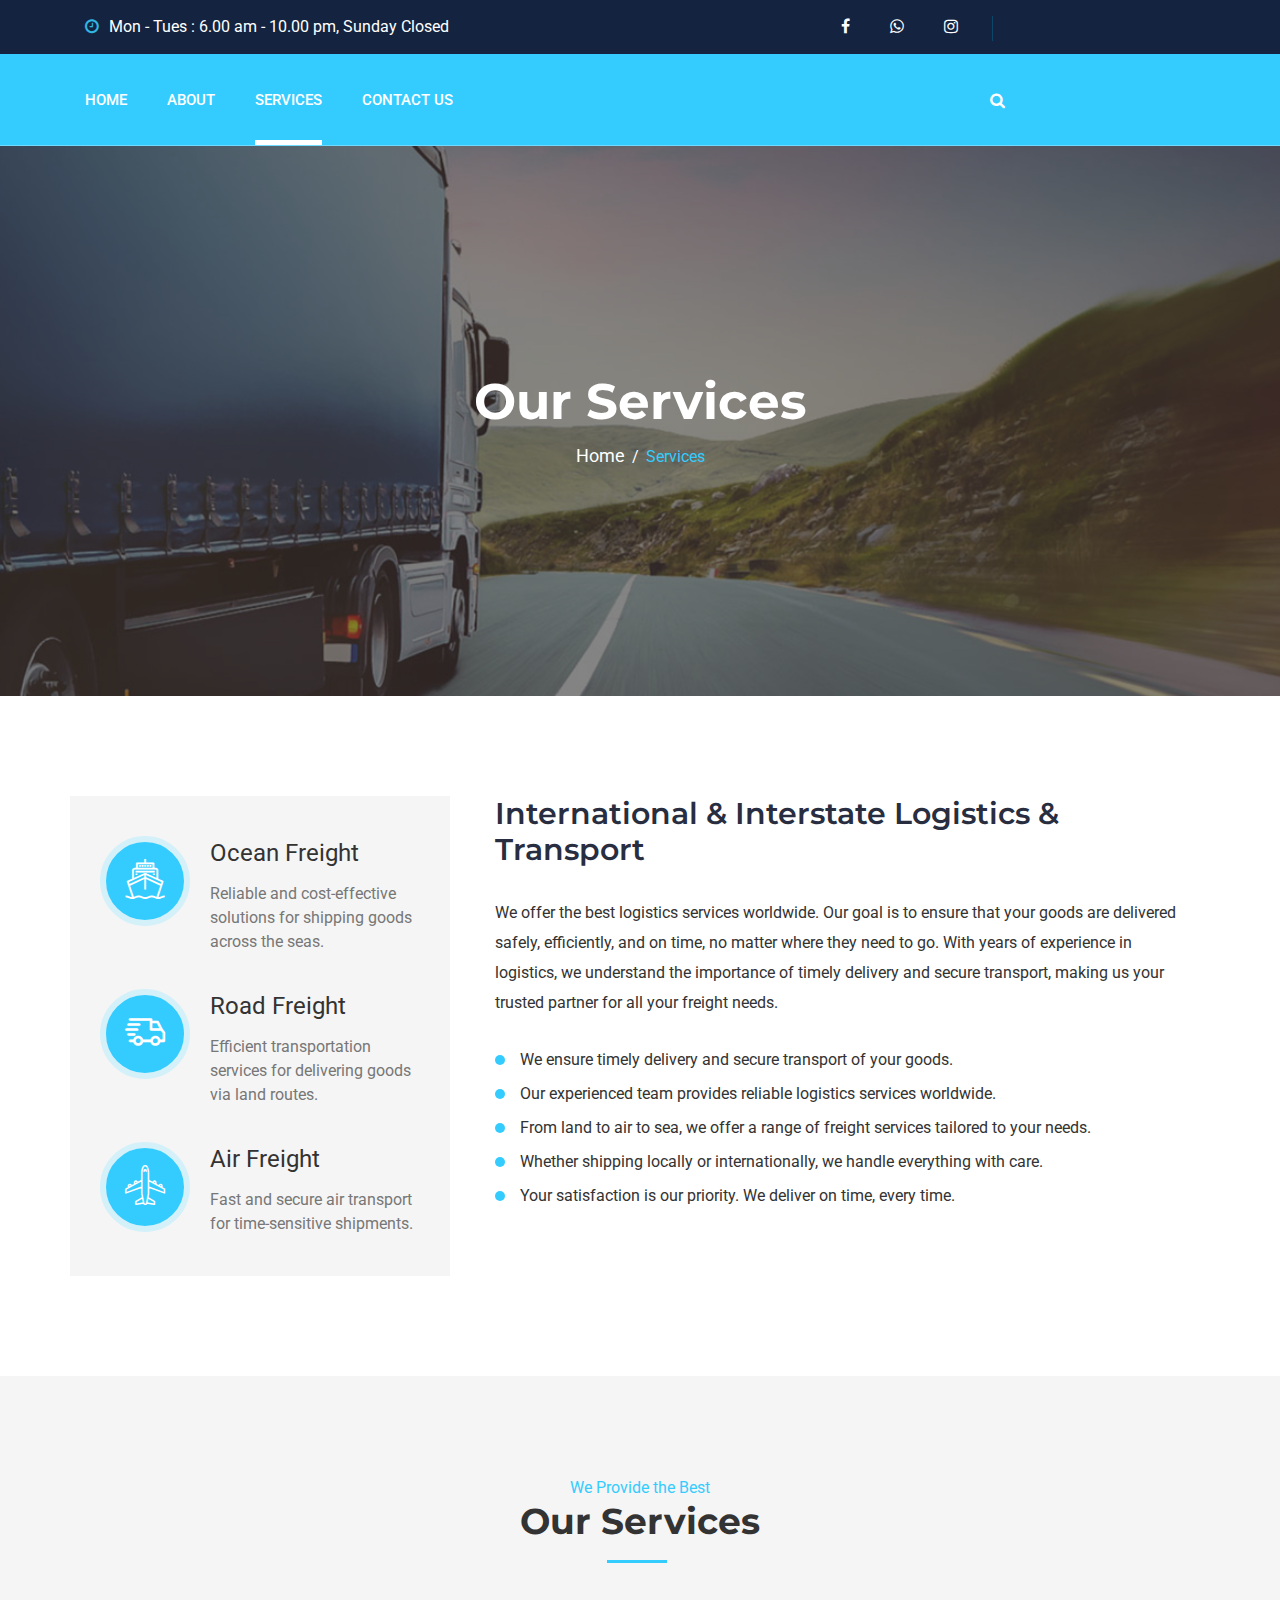
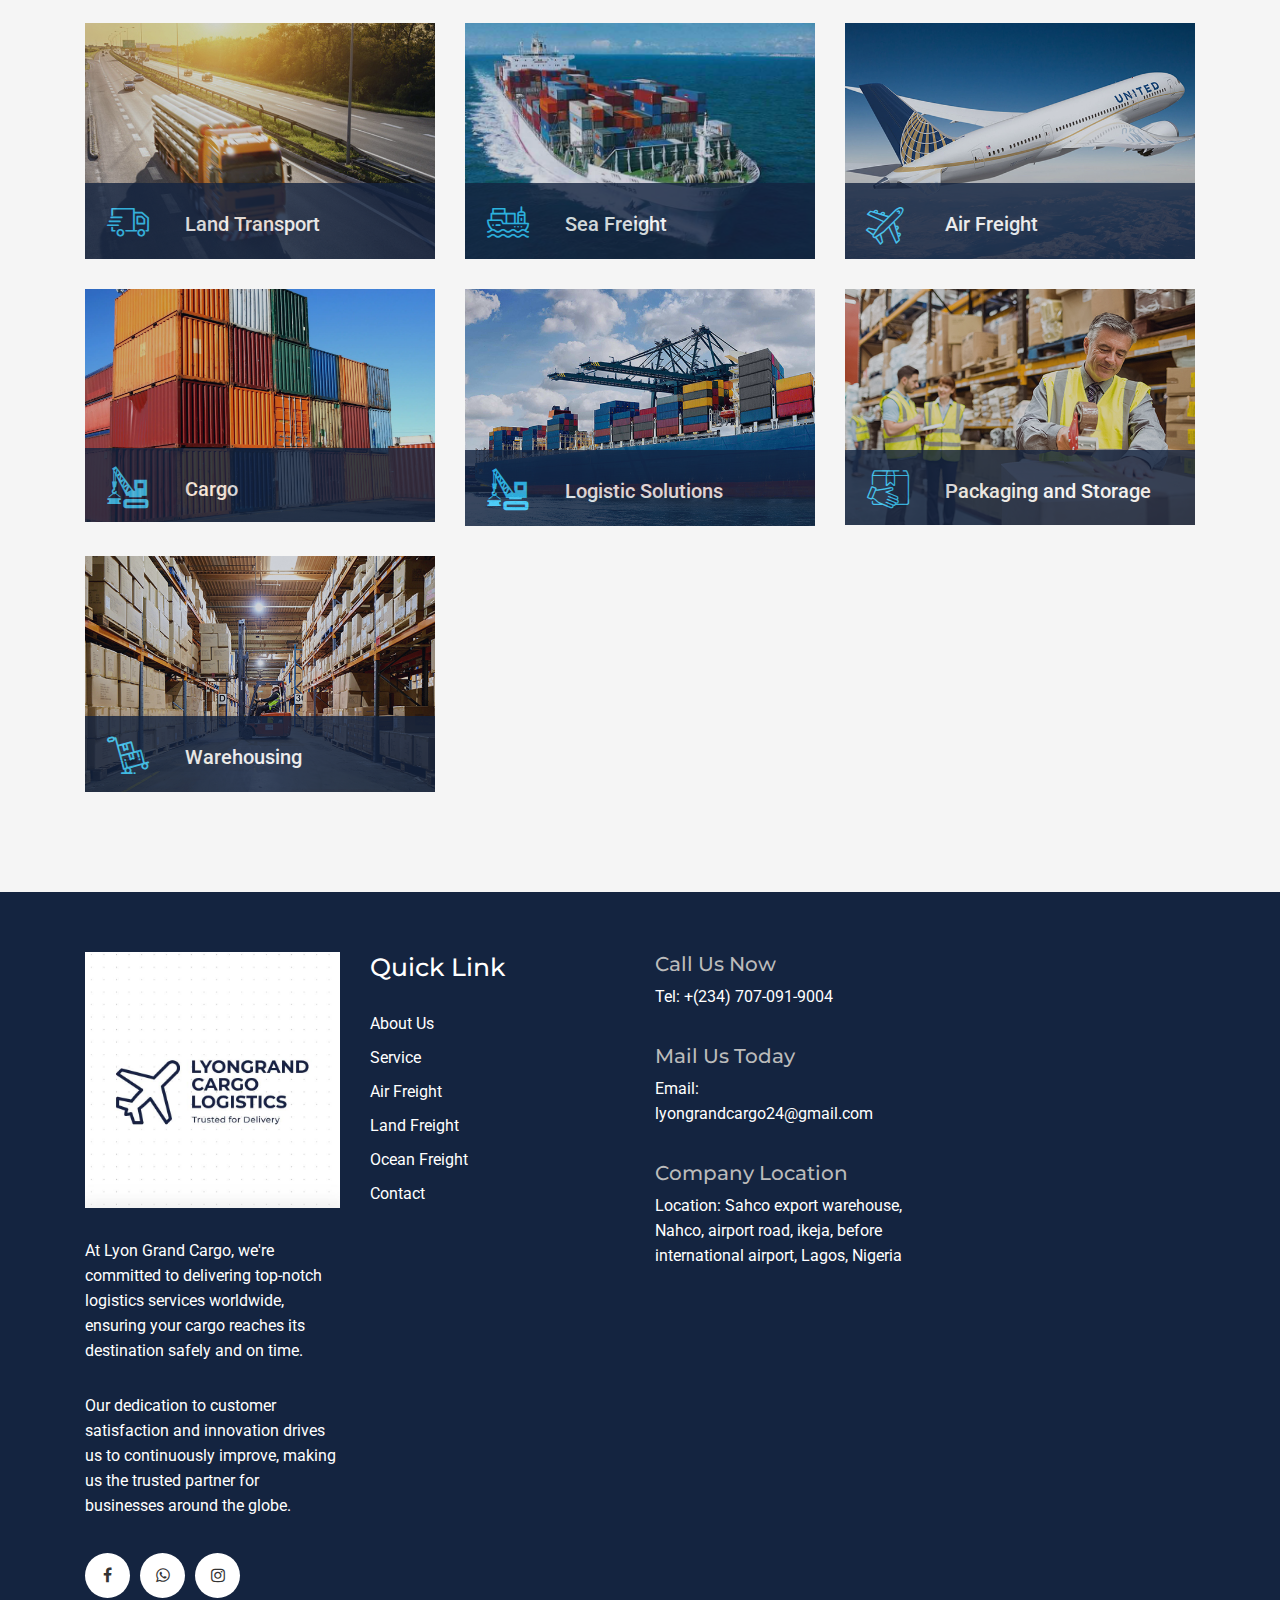
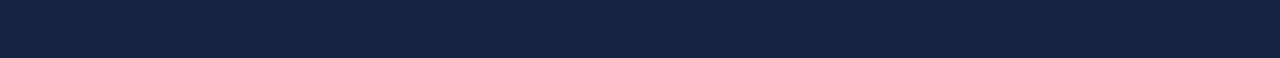
<file: service.html>
<!DOCTYPE html>
<html lang="en">


<!-- about19:24  -->
<meta http-equiv="content-type" content="text/html;charset=UTF-8" />
<head>
    <!-- Meta Tags -->
    <meta charset="utf-8">
    <meta http-equiv="X-UA-Compatible" content="IE=edge">
    <meta name="viewport" content="width=device-width, initial-scale=1">
    <link rel="shortcut icon" type="image/png" href="assets/images/Lyon logo.jpeg">
    <!-- Page Title -->
    <title> Lyon Grand Cargo Logistics</title>
    <!-- Icon fonts -->
    <link href="assets/css/font-awesome.min.css" rel="stylesheet">
    <link href="assets/css/flaticon.css" rel="stylesheet">
    <!-- Bootstrap core CSS -->
    <link href="assets/css/bootstrap.min.css" rel="stylesheet">
    <!-- Plugins for this template -->
    <link href="assets/css/animate.css" rel="stylesheet">
    <link href="assets/css/owl.carousel.css" rel="stylesheet">
    <link href="assets/css/odometer-theme-default.css" rel="stylesheet">
    <link href="assets/css/slick.css" rel="stylesheet">
    <link href="assets/css/slick-theme.css" rel="stylesheet">
    <link href="assets/css/slicknav.min.css" rel="stylesheet">
    <link href="assets/css/jquery.fancybox.css" rel="stylesheet">
    <!-- Custom styles for this template -->
    <link href="assets/css/style.css" rel="stylesheet">
    <link href="assets/css/responsive.css" rel="stylesheet">
</head>

<body>
    <!-- start page-loader -->
    <div class="page-loader">
        <div class="page-loader-inner">
            <div class="inner"></div>
        </div>
    </div>
    <!-- end page-loader -->
  <!-- header-area start -->
  <header>
    <div class="header-top">
        <div class="container">
            <div class="row">
                <div class="col-md-6 col-sm-12 col-12 col-lg-6">
                    <ul class="d-flex account_login-area">
                        <li><i class="fa fa-clock-o" aria-hidden="true"></i></i>Mon - Tues : 6.00 am - 10.00 pm, Sunday Closed</li>
                    </ul>
                </div>
                <div class="col-md-6 col-sm-12 col-12 col-lg-6">
                    <div class="row">
                        <div class="col-lg-7 col-md-6">
                            <ul class="d-flex header-social">
                                <li><a href="https://www.facebook.com/lyongrandcargo?mibextid=rS40aB7S9Ucbxw6v"><i class="fa fa-facebook" aria-hidden="true"></i></a></li>
                                <li><a href="https://wa.me/message/6AKDMM4XLAPTF1"><i class="fa fa-whatsapp" aria-hidden="true"></i></a></li>
                                <li><a href="https://www.instagram.com/lyongrandcargo?igsh=ZTNwdDgwdWZhY3p6"><i class="fa fa-instagram" aria-hidden="true"></i></a></li>
                            </ul>
                        </div>
                    </div>
                </div>
            </div>
        </div>
    </div>
    <div class="header-area header-style-2">
        <div class="header-sub"  id="sticky-header">
            <div class="container">
                <div class="row">
                    <div class="col-lg-8 d-none d-lg-block">
                        <div class="main-menu">
                            <nav class="nav_mobile_menu">
                                <ul>
                                    <li><a href="index.html">Home</a></li>
                                    <li><a href="about.html">About</a></li>
                                    <li class="active"><a href="#">Services</a>
                                        <ul class="submenu">
                                            <li><a href="service.html">Service</a></li>
                                            <li><a href="Freight.html">Air Freight</a></li>
                                            <li><a href="road.html">Road Freight</a></li>
                                            <li><a href="ocean.html">Ocean Freight</a></li>
                                            <li><a href="cargo.html">Cargo</a></li>
                                            <li><a href="logistics.html">Logistics Solutions</a></li>
                                            <li><a href="packaging.html">Packaging and Store</a></li>
                                            <li><a href="warehousing.html">Warehousing</a></li>
                                        </ul>
                                    </li>
                                    <li><a href="contact.html">Contact Us</a></li>
                                </ul>
                            </nav>
                        </div>
                    </div>
                    <div class="col-lg-2 col-md-4 col-sm-4 col-5 search">
                        <ul>
                            <li><a href="javascript:void(0);"><i class="fa fa-search"></i></a>
                                <ul>
                                    <li>
                                        <form action="http://wpocean.com/tf/html/shipter/search">
                                            <input type="text" placeholder="search here..">
                                            <button><i class="fa fa-search"></i></button>
                                        </form>
                                    </li>
                                </ul>
                            </li>
                        </ul>
                    </div>
                    <div class="col-12 col-sm-11 col-md-9 d-block d-lg-none">
                        <div class="mobile_menu"></div>
                    </div>
                </div>
            </div>
        </div>
    </div>
</header>
    <!-- header-area end -->
    <!-- .breadcumb-area start -->
    <div class="breadcumb-area">
        <div class="container">
            <div class="row">
                <div class="col-12">
                    <div class="breadcumb-wrap text-center">
                        <h2>Our Services</h2>
                        <ul>
                            <li><a href="index.html">Home</a></li>
                            <li><span>Services</span></li>
                        </ul>
                    </div>
                </div>
            </div>
        </div>
    </div>
    <!-- .breadcumb-area end -->
    <!-- section-section start -->
    <div class="section-area section-style-2 section-style-3">
        <div class="container">
            <div class="row">
                <div class="col-lg-4 col-md-9 col-sm-12 col-d c-pd">
                    <div class="section-wrap">
                        <div class="section-item-2">
                            <div class="section-icon">
                                <i class="fi flaticon-ship"></i>
                            </div>
                            <div class="section-content">
                                <p><a href="ocean.html">Ocean Freight</a></p>
                                <span>Reliable and cost-effective solutions for shipping goods across the seas.</span>
                            </div>
                        </div>
                        <div class="section-item-2">
                            <div class="section-icon">
                                <i class="fi flaticon-truck"></i>
                            </div>
                            <div class="section-content">
                                <p><a href="road.html">Road Freight</a></p>
                                <span>Efficient transportation services for delivering goods via land routes.</span>
                            </div>
                        </div>
                        <div class="section-item-2">
                            <div class="section-icon">
                                <i class="fi flaticon-plane"></i>
                            </div>
                            <div class="section-content">
                                <p><a href="Freight.html">Air Freight</a></p>
                                <span>Fast and secure air transport for time-sensitive shipments.</span>
                            </div>
                        </div>
                    </div>
                </div>
                <div class="col-lg-8 col-md-12 col-sm-12">
                    <div class="tr-wrap">
                        <div class="t-text">
                            <h2>International & Interstate Logistics & Transport</h2>
                            <p>We offer the best logistics services worldwide. Our goal is to ensure that your goods are delivered safely, efficiently, and on time, no matter where they need to go. With years of experience in logistics, we understand the importance of timely delivery and secure transport, making us your trusted partner for all your freight needs.</p>
                        </div>
                        <div class="tr-s">
                            <span>We ensure timely delivery and secure transport of your goods.</span>
                            <span>Our experienced team provides reliable logistics services worldwide.</span>
                            <span>From land to air to sea, we offer a range of freight services tailored to your needs.</span>
                            <span>Whether shipping locally or internationally, we handle everything with care.</span>
                            <span>Your satisfaction is our priority. We deliver on time, every time.</span>
                        </div>
                    </div>
                </div>
            </div>
        </div>
    </div>    
    <!--section-section end -->
    <!-- service-area start-->
    <div class="service-area">
        <div class="container">
            <div class="col-l2">
                <div class="section-title text-center">
                    <span>We Provide the Best</span>
                    <h2>Our Services</h2>
                </div>
            </div>
            <div class="row">
                <div class="col-lg-4 col-md-6 col-sm-12">
                    <div class="service-item">
                        <div class="service-single">
                            <div class="service-img">
                                <img src="assets/images/service/1.jpg" alt="">
                            </div>
                            <div class="service-content">
                                <h3>Land Transport</h3>
                                <p>Efficient and reliable ground transport for all your goods, ensuring safe delivery every time.</p>
                                <a href="road.html">See More...</a>
                            </div>
                        </div>
                    </div>
                </div>
                <div class="col-lg-4 col-md-6 col-sm-12">
                    <div class="service-item">
                        <div class="service-single">
                            <div class="service-img">
                                <img src="assets/images/service/2.jpg" alt="">
                            </div>
                            <div class="service-content service-content2">
                                <h3>Sea Freight</h3>
                                <p>Cost-effective ocean shipping solutions to move your cargo across the globe.</p>
                                <a href="ocean.html">See More...</a>
                            </div>
                        </div>
                    </div>
                </div>
                <div class="col-lg-4 col-md-6 col-sm-12">
                    <div class="service-item">
                        <div class="service-single">
                            <div class="service-img">
                                <img src="assets/images/service/3.jpg" alt="">
                             </div>
                            <div class="service-content service-content3">
                                <h3>Air Freight</h3>
                                <p>Fast and secure air freight services for time-critical shipments.</p>
                                <a href="Freight.html">See More...</a>
                            </div>
                        </div>
                    </div>
                </div>
                <div class="col-lg-4 col-md-6 col-sm-12">
                    <div class="service-item">
                        <div class="service-single">
                            <div class="service-img">
                                <img src="assets/images/service/7.webp" alt="">
                             </div>
                            <div class="service-content service-content4">
                                <h3>Cargo</h3>
                                <p>Comprehensive cargo handling services tailored to your needs.</p>
                                <a href="cargo.html">See More...</a>
                            </div>
                        </div>
                    </div>
                </div>
                <div class="col-lg-4 col-md-6 col-sm-12">
                    <div class="service-item">
                        <div class="service-single">
                            <div class="service-img">
                                <img src="assets/images/service/4.jpg" alt="">
                             </div>
                            <div class="service-content service-content4">
                                <h3>Logistic Solutions</h3>
                                <p>Streamlined logistics strategies to optimize your supply chain.</p>
                                <a href="logistics.html">See More...</a>
                            </div>
                        </div>
                    </div>
                </div>
                <div class="col-lg-4 col-md-6 col-sm-12">
                    <div class="service-item">
                        <div class="service-single">
                            <div class="service-img">
                                <img src="assets/images/service/5.jpg" alt="">
                             </div>
                            <div class="service-content service-content5">
                                <h3>Packaging and Storage</h3>
                                <p>Secure packaging and safe storage solutions for your valuable goods.</p>
                                <a href=packaging.html">See More...</a>
                            </div>
                        </div>
                    </div>
                </div>
                <div class="col-lg-4 col-md-6 col-sm-12">
                    <div class="service-item">
                        <div class="service-single">
                            <div class="service-img">
                                <img src="assets/images/service/6.jpg" alt="">
                            </div>
                            <div class="service-content service-content6">
                                <h3>Warehousing</h3>
                                <p>State-of-the-art warehouses to store your goods safely and efficiently.</p>
                                <a href="warehousing.html">See More...</a>
                            </div>
                        </div>
                    </div>
                </div>                
            </div>
        </div>
    </div>
    <!-- service-area end-->
    <!-- start track-section -->
    <!-- <section class="track-section">
        <div class="container">
            <div class="row">
                <div class="col-lg-9">
                    <div class="track">
                        <h3>Enter Your Email and Track Your Cargo</h3>
                        <div class="tracking-form">
                            <div class="row">
                                <div class="col-lg-4 col-md-4 col-sm-6">
                                    <form>
                                        <input type="text" class="form-control" placeholder="Email">
                                    </form> 
                                </div>
                                <div class="col-lg-4 col-md-4 col-sm-6">
                                    <form>
                                        <input type="text" class="form-control" placeholder="Tracking Number">
                                    </form>
                                </div>

                                <div class="col-lg-3 col-md-4 col-sm-6">
                                    <button type="submit">Track Your Cargo</button>
                                </div>
                            </div>
                        </div>
                    </div>
                </div>
            </div>
        </div>
    </section> -->
    <!-- end track-section -->
     <!-- team-area start -->
    <div class="footer-area">
        <div class="footer-top">
            <div class="container">
                <div class="row">
                    <div class="col-lg-3 col-md-6 col-sm-6 footer-t">
                        <div class="footer-logo">
                            <img src="assets/images/logo/Lyon logo.jpeg" alt="Lyon Grand Cargo Logo">
                        </div>
                        <p>At Lyon Grand Cargo, we're committed to delivering top-notch logistics services worldwide, ensuring your cargo reaches its destination safely and on time.</p>
                        <p>Our dedication to customer satisfaction and innovation drives us to continuously improve, making us the trusted partner for businesses around the globe.</p>
                        <div class="social">
                            <ul class="d-flex">
                                <li><a href="https://www.facebook.com/lyongrandcargo?mibextid=rS40aB7S9Ucbxw6v"><i class="fa fa-facebook" aria-hidden="true"></i></a></li>
                                <li><a href="https://wa.me/message/6AKDMM4XLAPTF1"><i class="fa fa-whatsapp" aria-hidden="true"></i></a></li>
                                <li><a href="https://www.instagram.com/lyongrandcargo?igsh=ZTNwdDgwdWZhY3p6"><i class="fa fa-instagram" aria-hidden="true"></i></a></li>
                            </ul>
                        </div>
                    </div>                    
                    <div class="col-lg-3 col-md-6 col-sm-6 footer-t">
                        <div class="footer-link">
                            <h3>Quick Link</h3>
                            <ul>
                                <li><a href="about.html">About Us</a></li>
                                <li><a href="service.html">Service</a></li>
                                <li><a href="Freight.html">Air Freight</a></li>
                                <li><a href="road.html">Land Freight</a></li>
                                <li><a href="ocean.html">Ocean Freight</a></li>
                                <li><a href="contact.html">Contact</a></li>
                            </ul>
                        </div>
                    </div>
                    <div class="col-lg-3 col-md-6 col-sm-6 footer-b">
                        <div class="Recent-News-area">
                            <h5><span>Call Us Now</span></h5>
                            <div class="resent-sub">
                                <a href="tel:+2347070919004"><p>Tel: +(234) 707-091-9004</p></a>
                            </div>
                            <h5><span>Mail Us Today</span></h5> 
                            <div class="resent-sub">
                                <a href="mailto:lyongrandcargo24@gmail.com"><p>Email: lyongrandcargo24@gmail.com</p></a>
                            </div>
                            <h5><span>Company Location</span></h5>
                            <div class="resent-sub">
                                <p>Location:  Sahco export warehouse, Nahco, airport road, ikeja, before international airport, Lagos, Nigeria</p>
                            </div>
                        </div>
                    </div>
                </div>
            </div>
        </div>
    </div>
    <script src="assets/js/jquery.min.js"></script>
    <script src="assets/js/bootstrap.min.js"></script>
    <!-- Plugins for this template -->
    <script src="assets/js/jquery-plugin-collection.js"></script>
    <script src="assets/js/jquery.slicknav.min.js"></script>
    <!-- Custom script for this template -->
    <script src="assets/js/script.js"></script>
</body>
</html>
</file>
<file: assets/css/flaticon.css>
/*
  	Flaticon icon font: Flaticon
  	Creation date: 16/10/2018 15:01
  	*/

@font-face {
  font-family: "Flaticon";
  src: url("../fonts/Flaticon.eot");
  src: url("../fonts/Flaticond41d.eot?#iefix") format("embedded-opentype"),
       url("../fonts/Flaticon.woff") format("woff"),
       url("../fonts/Flaticon.ttf") format("truetype"),
       url("../fonts/Flaticon.svg#Flaticon") format("svg");
  font-weight: normal;
  font-style: normal;
}

@media screen and (-webkit-min-device-pixel-ratio:0) {
  @font-face {
    font-family: "Flaticon";
    src: url("../fonts/Flaticon.svg#Flaticon") format("svg");
  }
}

[class^="flaticon-"]:before, [class*=" flaticon-"]:before,
[class^="flaticon-"]:after, [class*=" flaticon-"]:after {
  font-family: Flaticon;
        font-size: 40px;
        font-style: normal;
}

.flaticon-plane:before { content: "\f100";}
.flaticon-ship:before { content: "\f101"; }
.flaticon-truck:before { content: "\f102"; }
.flaticon-delivery:before { content: "\f103"; }
.flaticon-travel:before { content: "\f104"; }
.flaticon-truck-1:before { content: "\f105"; }
.flaticon-truck-2:before { content: "\f106"; }
.flaticon-ship-1:before { content: "\f107"; }
.flaticon-construction-tool-vehicle-with-crane-lifting-materials:before { content: "\f108"; }
.flaticon-construction:before { content: "\f108"; }
.flaticon-giftbox:before { content: "\f109"; }
.flaticon-box:before { content: "\f10a"; }
.flaticon-trolley:before { content: "\f10b"; }
</file>
<file: assets/css/odometer-theme-default.css>
.odometer.odometer-auto-theme, .odometer.odometer-theme-default {
  display: inline-block;
  vertical-align: middle;
  *vertical-align: auto;
  *zoom: 1;
  *display: inline;
  position: relative;
}
.odometer.odometer-auto-theme .odometer-digit, .odometer.odometer-theme-default .odometer-digit {
  display: inline-block;
  vertical-align: middle;
  *vertical-align: auto;
  *zoom: 1;
  *display: inline;
  position: relative;
}
.odometer.odometer-auto-theme .odometer-digit .odometer-digit-spacer, .odometer.odometer-theme-default .odometer-digit .odometer-digit-spacer {
  display: inline-block;
  vertical-align: middle;
  *vertical-align: auto;
  *zoom: 1;
  *display: inline;
  visibility: hidden;
}
.odometer.odometer-auto-theme .odometer-digit .odometer-digit-inner, .odometer.odometer-theme-default .odometer-digit .odometer-digit-inner {
  text-align: left;
  display: block;
  position: absolute;
  top: 0;
  left: 0;
  right: 0;
  bottom: 0;
  overflow: hidden;
}
.odometer.odometer-auto-theme .odometer-digit .odometer-ribbon, .odometer.odometer-theme-default .odometer-digit .odometer-ribbon {
  display: block;
}
.odometer.odometer-auto-theme .odometer-digit .odometer-ribbon-inner, .odometer.odometer-theme-default .odometer-digit .odometer-ribbon-inner {
  display: block;
  -webkit-backface-visibility: hidden;
}
.odometer.odometer-auto-theme .odometer-digit .odometer-value, .odometer.odometer-theme-default .odometer-digit .odometer-value {
  display: block;
  -webkit-transform: translateZ(0);
}
.odometer.odometer-auto-theme .odometer-digit .odometer-value.odometer-last-value, .odometer.odometer-theme-default .odometer-digit .odometer-value.odometer-last-value {
  position: absolute;
}
.odometer.odometer-auto-theme.odometer-animating-up .odometer-ribbon-inner, .odometer.odometer-theme-default.odometer-animating-up .odometer-ribbon-inner {
  -webkit-transition: -webkit-transform 2s;
  -moz-transition: -moz-transform 2s;
  -ms-transition: -ms-transform 2s;
  -o-transition: -o-transform 2s;
  transition: transform 2s;
}
.odometer.odometer-auto-theme.odometer-animating-up.odometer-animating .odometer-ribbon-inner, .odometer.odometer-theme-default.odometer-animating-up.odometer-animating .odometer-ribbon-inner {
  -webkit-transform: translateY(-100%);
  -moz-transform: translateY(-100%);
  -ms-transform: translateY(-100%);
  -o-transform: translateY(-100%);
  transform: translateY(-100%);
}
.odometer.odometer-auto-theme.odometer-animating-down .odometer-ribbon-inner, .odometer.odometer-theme-default.odometer-animating-down .odometer-ribbon-inner {
  -webkit-transform: translateY(-100%);
  -moz-transform: translateY(-100%);
  -ms-transform: translateY(-100%);
  -o-transform: translateY(-100%);
  transform: translateY(-100%);
}
.odometer.odometer-auto-theme.odometer-animating-down.odometer-animating .odometer-ribbon-inner, .odometer.odometer-theme-default.odometer-animating-down.odometer-animating .odometer-ribbon-inner {
  -webkit-transition: -webkit-transform 2s;
  -moz-transition: -moz-transform 2s;
  -ms-transition: -ms-transform 2s;
  -o-transition: -o-transform 2s;
  transition: transform 2s;
  -webkit-transform: translateY(0);
  -moz-transform: translateY(0);
  -ms-transform: translateY(0);
  -o-transform: translateY(0);
  transform: translateY(0);
}

.odometer.odometer-auto-theme, .odometer.odometer-theme-default {
  font-family: "Helvetica Neue", sans-serif;
  line-height: 1.1em;
}
.odometer.odometer-auto-theme .odometer-value, .odometer.odometer-theme-default .odometer-value {
  text-align: center;
}
</file>
<file: assets/css/style.css>
/*============================================================
Theme Name: Shiptar
Version:        1.0.0
=========================================================*/
/*=======================================================
TABLE OF CONTENTS:

0.1  Theme Reset Style
0.2  header-style
0.3  hero slider
0.4  hero style 1
0.5  section-area
0.6  about-area
0.7  service-area
0.8  track-area
0.9  features-area
1.0  counter-area
1.1  pricing-area
1.2  testimonial-area
1.3  team-area
1.4  blog-area
1.5  newsletter-area
1.6  footer-area

======================
2.0 Home-page-2
======================

======================
 3.0 Home style-3
======================

======================
4.0 about-page
======================

======================
5.0 blog-page-area
======================

======================
6.0 blog-detais-area
======================

======================
7.0 contact-page-area
======================

======================
 8.0 service-page
======================

======================
9.0  Freight-area
======================
----------------------------------------------------------------*/
/*---------------------------
  Fonts
----------------------------*/
@import url('https://fonts.googleapis.com/css?family=Montserrat:400,500,600,700|Roboto:300,400,500,700');
/*--------------------------------------------------------------
#0.1    Theme Reset Style
--------------------------------------------------------------*/

body {
  font-family: 'Roboto', sans-serif;
  font-size: 16px;
  -webkit-font-smoothing: antialiased;
  overflow-x: hidden;
  color:#333;
}

@media (max-width: 767px) {
  body {
    font-size: 15px;
  }
}

p {
  color: #333;
  line-height: 25px;
  font-size:16px;
}

h1,
h2,
h3,
h4,
h5,
h6 {
  font-family: 'Montserrat', sans-serif;
  color: #282e3f;
}

ul {
  list-style-type: none;
  padding-left: 0;
  margin: 0;
}

a {
  text-decoration: none;
  -webkit-transition: all 0.2s;
  -moz-transition: all 0.2s;
  -o-transition: all 0.2s;
  -ms-transition: all 0.2s;
  transition: all 0.2s;
}

a:hover {
  text-decoration: none;
}

img {
  max-width: 100%;
}

button,
a:focus {
  outline: none;
}
.section-padding {
  padding: 100px 0;
}

@media (max-width: 991px) {
  .section-padding {
    padding: 90px 0;
  }
}

@media (max-width: 767px) {
  .section-padding {
    padding: 80px 0;
  }
}
/*** back to top **/
.back-to-top {
  background-color: #34ccff;
  width: 45px;
  height: 45px;
  line-height: 45px;
  text-align: center;
  display: none;
  position: fixed;
  z-index: 999;
  right: 15px;
  bottom: 15px;
  -webkit-transition: all 0.2s;
  -moz-transition: all 0.2s;
  -o-transition: all 0.2s;
  -ms-transition: all 0.2s;
  transition: all 0.2s;
  -webkit-border-radius: 3px;
  -moz-border-radius: 3px;
  -o-border-radius: 3px;
  -ms-border-radius: 3px;
  border-radius: 3px;
}

@media (max-width: 991px) {
  .back-to-top {
    width: 35px;
    height: 35px;
    line-height: 35px;
  }
}

.back-to-top:hover {
  background-color: #31b5e1;
}

.back-to-top i {
  font-size: 18px;
  font-size: 1.125rem;
  color: #fff;
  position: absolute;
  left: 50%;
  top: 50%;
  -webkit-transform: translate(-50%, -50%);
  -moz-transform: translate(-50%, -50%);
  -o-transform: translate(-50%, -50%);
  -ms-transform: translate(-50%, -50%);
  transform: translate(-50%, -50%);
}
/*===================================
0.2  header-style
====================================*/

.header-top{
  background: #142440;
}
.header-top ul.header-contact {
    text-align: right;
}
.header-top li {
    display: inline-block;
    padding:15px;
    color:#fff;
}
.header-top li i {
    padding-right: 10px;
    color: #fff;
}
.header-top  ul.login-r {
    text-align: right;
}
.header-top  ul.login-r li{
   position: relative;
}
.header-top  ul.login-r li a{
   color: #31b5e1;
}
.header-top ul.login-r li+li:before {
    position: absolute;
    content: "or";
    left: -8px;
    top: 14px;
}
.header-top ul.header-social {
    position: relative;
    justify-content: flex-end;
}
.header-top ul.header-social:before {
    content: "";
    position: absolute;
    right: -35px;
    top: 30%;
    width: 1px;
    height: 25px;
    background: #016a8d;
    opacity: .5;
}
.header-top ul.header-social li:last-child{
  padding-right: 0px;
}
.header-top ul.header-social li:last-child i {
  padding-right: 0px;
}
.header-area {
  width: 100%;
  position: absolute;
    z-index: 99;
    background-color: rgba(255, 255, 255, 0.10);
    border-bottom:1px solid rgba(255, 255, 255, 0.30); 
  }
  .account_login-area li:first-child{
    padding-left: 0;
  }
  .account_login-area li i{
    color:#31b5e1;
  }

.account_login-area .account-item {
    position: relative;
    color: #333;
    padding: 10px 37px;
}

.account_login-area .account-item i{
  position: absolute;
  left: -3%;
  top: 15%;
  font-size: 40px;
}
.account_login-area .account-item-2{
 padding-left: 35px;
}
.account_login-area .account-item-2 i {
    left: -8%;
    top: 17%;
}
.account_login-area .account-item:last-child{
    padding-right: 0;
}
.account_login-area .account-item h5 {
 font-size: 16px;
 font-family: 'Roboto', sans-serif;
 margin-bottom: 0;
 font-weight: 400;
 color: #666;
}
.account_login-area .account-item h5 span {
 font-size: 18px;
 margin-bottom: 10px;
 font-weight: 500;
 color: #777;
}
.account_login-area .account-item:first-child {
    padding-left: 40px;
    padding-right: 44px;
}
.account_login-area .account-item img {
    max-width: 40px;
    position: absolute;
    left: -21px;
    top: 13px;
 }
.header-top.header-top-2 {
    background: #fff;
    padding: 18px 0;
}
.header-top.header-top-2 span {
    display: block;
    color: #777;
    font-size: 18px;
}

.header-social li a{
  color:#fff;
}
.logo {
    margin-top: 27px;
}
.main-menu .submenu li a {
    padding: 10px 15px 10px 0px;
    color: #000000;
    font-size: 14px;
}

.main-menu nav ul {
    text-align: right;
}

.main-menu nav ul li {
    display: inline-block;
    position: relative;
}
.main-menu nav ul li a:last-child{
  padding-right: 0;
}
.main-menu nav ul li {
    padding: 35px 18px 0;
}
.main-menu nav ul li a {
    display: block;
    font-size: 15px;
    font-weight: 500;
    color: #fff;
    letter-spacing: 0;
    text-transform: uppercase;
    position: relative;
    padding-bottom: 33px;
}
.main-menu nav ul li a:before {
    position: absolute;
    content: "";
    left: -20px;
    bottom: 0;
    width: 100%;
    height: 5px;
    background: #fff;
    opacity: 0;
    transition: all .5s;
}

.main-menu nav ul li a:hover:before{
  opacity: 1;
  left: 0px;
}
.main-menu nav ul li.active :before{
  opacity: 1;
  left: 0px;
}

.main-menu nav ul li>ul li a {
    color: #333;
}

.main-menu nav ul li:hover>a,
.main-menu nav ul li.active>a {
    color: #34ccff;
}

.main-menu .submenu {
    position: absolute;
    left:18px;
    top: 90px;
    z-index: 999;
    width: 235px;
    padding: 10px 0px 15px;
    background: #fff;
    text-align: left;
    box-shadow: 0px 2px 5px rgba(0, 0, 0, 0.05);
    -webkit-transform: scaleY(0);
    -ms-transform: scaleY(0);
    -o-transform: scaleY(0);
    transform: scaleY(0);
    transform-origin: top;
    -webkit-transition: all 0.3s ease 0s;
    -o-transition: all 0.3s ease 0s;
    transition: all 0.3s ease 0s;
}

.main-menu nav>ul>li:hover>.submenu {
    -webkit-transform: scaleY(1);
    -ms-transform: scaleY(1);
    -o-transform: scaleY(1);
    transform: scaleY(1);
}

.main-menu .submenu li {
    display: block;
}
.main-menu .submenu li a:before {
display: none;
}
.main-menu .submenu li{
    padding: 2px 15px;
}
.sticky {
    position: fixed;
    left: 0;
    top: 0;
    width: 100%;
    background:#142440;
    z-index: 1200;
    box-shadow: 0px 1px 5px rgba(0, 0, 0, .1);
    -moz-box-shadow: 0px 1px 5px rgba(0, 0, 0, .1);
    -webkit-box-shadow: 0px 1px 5px rgba(0, 0, 0, .1);
    animation: 600ms ease-in-out 0s normal none 1 running fadeInDown;
}
/*====================
mobile menu
=======================*/
.slicknav_menu {
    background-color: #fff;
    margin: 0;
    padding: 0;
    height: 0;
    z-index: 99;
}


.slicknav_menu nav {
    margin-top: 22px;
}
.header-sub .slicknav_menu nav {
    margin-top: 10px;
}
.header-area .slicknav_menu ul {
    margin: 0;
}

.slicknav_nav {
    background: #2a2d2d;
}

.slicknav_nav .slicknav_row:hover {
    border-radius: 0;
    background: #3a3a3a;
}

.slicknav_nav .slicknav_arrow {
    float: right;
}

.slicknav_menu .slicknav_menutxt {
    display: none;
}

.slicknav_btn {
    background-color: transparent;
    position: relative;
    margin-top: -45px;
}

.slicknav_menu .slicknav_icon-bar {
    height: 1px;
    width: 27px;
    margin: 6px 0px;
    -webkit-transition: all 0.3s ease 0s;
    transition: all 0.3s ease 0s;
    background-color: #fff;
}

.slicknav_nav a:hover {
    background: #3a3a3a;
    color: #fff;
}

.header-transparent .slicknav_menu .slicknav_icon-bar {
    background-color: #fff;
    box-shadow: none;
}

.slicknav_menu .slicknav_open .slicknav_icon-bar:nth-child(2) {
    opacity: 0;
}

.slicknav_menu .slicknav_open .slicknav_icon-bar:nth-child(1) {
    -webkit-transform: rotate(45deg) translate(2px, 10px);
    transform: rotate(45deg) translate(2px, 10px);
}

.slicknav_menu .slicknav_open .slicknav_icon-bar:nth-child(3) {
    -webkit-transform: rotate(-45deg) translateY(-9px);
    transform: rotate(-45deg) translateY(-9px);
}

.btn-style2{
  text-align:right;
}
.btn-style a {
    background-color: #34ccff;
    font-size: 15px;
    font-weight: 600;
    color: #fff;
    padding: 10px 28px;
    border: 2px solid transparent;
    text-transform: capitalize;
    display: inline-block;
    margin-top: 3px;
}
.btn-style a:hover{
  background:#31b5e1; 
}
.search {
    text-align: right;
    margin-top: 35px;
}
.search ul li a{
    text-align: right;
    padding: 10px;
    color:#fff;
}

.search ul li > ul {
    position: absolute;
    right: 0;
    top: 150%;
    width: 263px;
    background: #fff;
    z-index: 999;
    padding: 15px;
    visibility: hidden;
    opacity: 0;
    transition: all .3s;
    text-align: center;
}
.search ul li:hover > ul{
     visibility:visible;
     opacity:1;
     top: 100%;
}
.search ul li > ul form{
    position:relative;
}
.search ul li > ul input{
    background:#fff;
    width:100%;
    height:40px;
    padding:0 40px 0 10px;
}
.search ul li > ul input:focus{
    outline:none;
    border:1px solid #ccc;
}
.search ul li > ul button{
    position:absolute;
    right:0;
    top:0;
    width:40px;
    height:40px;
    background:#34ccff;
    color: #fff;
    border: none;
    cursor: pointer;
}
.search ul li > ul button:hover{
    background:#31b5e1;
}
.search ul li:last-child a{
    padding-right: 0;
}



/*--------------------------------------------------------------
0.3  hero slider
--------------------------------------------------------------*/
.hero {
  position: relative;
  height: 840px;
  overflow: hidden;
}
.slide {
  position: relative;
}
.slide:after {
    content: "";
    width: 100%;
    height: 100%;
    position: absolute;
    left: 0;
    top: 0;
    background: #333;
    opacity: .60;
  }

.slide-caption{
  z-index: 19;
  padding-bottom: 45px;
}

.hero .slide {
  height: 840px;
  position: relative;
  background-repeat: no-repeat;
  position: relative;
}

.hero .slide .slider-bg {
  display: none;
}

.hero .slide:focus {
  outline: none;
}

.hero .slide .container {
  height: 100%;
  display: table;
  padding: 0;
}

.hero .slide .row {
  display: table-cell;
  vertical-align: middle;
}

.hero .slick-prev, .hero .slick-next {
    width: 60px;
    height: 60px;
    border: 1px solid #959595;
    border-radius: 5px;
    z-index: 10;
    border-radius: 60px;
    transition: all .3s;
}

.hero .slick-prev {
  left: 25px;
}

.hero .slick-prev:before {
  font-family: "FontAwesome";
  content: "\f104";
  opacity: 1;
  color: #fff;
}

.hero .slick-next {
  right: 25px;
}

.hero .slick-next:before {
  font-family: "FontAwesome";
  content: "\f105";
  opacity: 1;
  color: #fff;
}

.hero .slick-prev:hover,
.hero .slick-next:hover {
  background: #34ccff;
  border:none;
}

.hero .slick-prev:hover:before,
.hero .slick-next:hover:before {
  color: #fff;
}

.hero .slick-dots {
  bottom: 30px;
}

.hero .slick-dots li {
  margin: 0;
}

.hero .slick-dots button {
 display: none;
}
.hero .hero-slider .slide-caption > h2,
.hero .hero-slider .slide-caption > p,
.hero .hero-slider .slide-caption > .btns {
  opacity: 0;
}

.hero .hero-slider .slick-list .slick-current .slide-caption > p {
  -webkit-animation: fadeInTopSlow 1.5s 0.8s forwards;
  -moz-animation: fadeInTopSlow 1.5s 0.8s forwards;
  -o-animation: fadeInTopSlow 1.5s 0.8s forwards;
  -ms-animation: fadeInTopSlow 1.5s 0.8s forwards;
  animation: fadeInTopSlow 1.5s 0.8s forwards;
}

.hero .hero-slider .slick-list .slick-current .slide-caption > h2 {
  -webkit-animation: fadeInLeftSlow 1.5s 0.8s forwards;
  -moz-animation: fadeInLeftSlow 1.5s 0.8s forwards;
  -o-animation: fadeInLeftSlow 1.5s 0.8s forwards;
  -ms-animation: fadeInLeftSlow 1.5s 0.8s forwards;
  animation: fadeInLeftSlow 1.5s 0.8s forwards;
}

.hero .hero-slider .slick-list .slick-current .slide-caption > .btns {
  -webkit-animation: fadeInBottomSlow 1.5s 0.8s forwards;
  -moz-animation: fadeInBottomSlow 1.5s 0.8s forwards;
  -o-animation: fadeInBottomSlow 1.5s 0.8s forwards;
  -ms-animation: fadeInBottomSlow 1.5s 0.8s forwards;
  animation: fadeInBottomSlow 1.5s 0.8s forwards;
}

/******************************
  0.4 hero style 1
*******************************/
.hero-style-1 .slide-caption p, .hero-style-2 .slide-caption p {
  font-size: 20px;
  color: #fff;
  line-height: 0.8em;
  font-weight: 300;
  margin: 0;
}
.hero-style-1 .slide-caption p span, .hero-style-2 .slide-caption p span{
  color: #c1b696;

}
.hero-style-1 .slide-caption h2, .hero-style-2 .slide-caption h2 {
  font-size: 50px;
  font-weight: 600;
  color: white;
  line-height: 75px;
  margin:33px 0;
}

@media (max-width: 450px) {
  .hero-style-1 .slide-caption h2, .hero-style-2 .slide-caption h2 {
    font-size: 30px;
  }
}

.hero-style-1 .slide-caption h2 span, .hero-style-2 .slide-caption h2 span {
  display:block;
}

@media (max-width: 450px) {
  .hero-style-1 .slide-caption h2 span, .hero-style-2 .slide-caption h2 span {
    padding: 4px 0;
  }
}
/*==============================================
0.5 section-area-start
================================================*/
.section-area{
  background: #f5f5f5;
}
.section-icon {
    text-align: center;
    margin-top: -60px;
}
.section-content{
  text-align: center;
  padding: 30px 0 10px;
  transition: all .5s;
}
.section-item:hover .section-content{
  background:#34ccff;
  color:#fff;
}
.section-item:hover .section-content p a{
  color:#fff;
}
.section-item:hover .section-icon i.fi{
  background:#34ccff;
  color:#fff;
}
.section-content p{
  font-size: 24px;
  font-weight:400;
  transition: all .5s;
}
.section-content p a{
  color:#333;
  transition: all .5s;
}
.section-icon i.fi {
    background: #f5f5f5;
    padding: 47px 30px 30px;
    border-top-left-radius: 5px;
    border-top-right-radius: 5px;
    transition: all .5s;
}
.col-d{
  padding: 0;
}
/*===================================
0.6 about-area start
=====================================*/
.about-area{
  padding: 100px 0;
}
.about-content .about-icon i{
  color:#34ccff;
}
.about-content h2{
  font-size: 30px;
  font-weight: 700;
  position: relative;
  padding-bottom:8px;
  margin-bottom: 30px;
}
.about-content h2:before{
  content: "";
  position: absolute;
  left: 0;
  bottom: 0;
  width: 50px;
  height:5px;
  background:#34ccff; 
}
.sec-p{
  padding-left: 30px;
}
.about-img img{
  padding-top: 50px;
}
.about-content p {
    margin-bottom: 30px;
}
.about-content span{
  display: block;
  padding-left: 30px;
  padding-bottom: 20px;
  position: relative;
}
.about-content span:before{
  content: "";
  position: absolute;
  left: 0;
  top: 5px;
  width: 15px;
  height:15px;
  background:#34ccff; 
}
.about-content .about-icon i:before{
  font-size: 60px;
}
.signature-section {
    overflow: hidden;
}
.si-text {
    float: left;
    margin-top: 20px;
}
.si-text p {
    font-size: 18px;
    font-weight: 700;
    margin-bottom: 10px;
}
.signature-section img{
  float: right;
}
/*=====================================
0.7 service-area start
=======================================*/
.service-area{
  padding: 100px 0 70px;
  background: #f5f5f5;
}
.section-title span{
    font-size: 16px;
    color: #34ccff;
}
.section-title h2{
    font-size: 36px;
    font-weight: 700;
    color: #333;
    padding-bottom: 20px;
    margin-bottom: 60px;
    position: relative;
}
.section-title h2:before {
    content: "";
    position: absolute;
    left: 47%;
    bottom: 0;
    width: 60px;
    height: 3px;
    background: #34ccff;
}
.service-single{
  overflow: hidden;
}
.service-single{
  position: relative;
  overflow: hidden;
  transition: all .3s;
  margin-bottom: 30px;
}

.service-content{
    padding: 29px 40px 20px;
    position: absolute;
    left: 0;
    top: 68%;
    width: 100%;
    height: 100%;
    padding-left: 100px;
    background: #142440;
    transition: all .3s;
    opacity:.8;
}

.service-single:hover .service-content{
  top: 0;
 display: flex;
 justify-content: center;
 flex-direction: column;
 width: 100%;
 height: 100%;

}
.service-single:before{
  content: "";
  position: absolute;
  left: 0;
  top: 0;
  width: 100%;
  height:100%;
  background-color: rgba(20, 36, 64, 0.2);
}
.service-content h3{
  font-size:20px;
  font-family: 'Roboto', sans-serif;
  position: relative;
  color:#fff;
}
.service-content h3:before {
    content: "\f106";
    position: absolute;
    left: -78px;
    top: -15px;
    font-family: Flaticon;
    font-size: 42px;
    color: #34ccff;
}
.service-content2 h3:before {
    content: "\f107";
    margin-top: 5px;
}
.service-content3 h3:before {
    content: "\f100";
    transform:rotate(45deg);
}
.service-content4 h3:before {
    content: "\f108";
}
.service-content5 h3:before {
    content: "\f10a";
}
.service-content6 h3:before {
    content: "\f10b";
}


.service-content p{
  padding: 15px 0 0px;
  color:#fff;
  line-height: 30px;
}
.service-content a{
  color:#34ccff;
}

.service-area.service-s2 .service-item {

}
.service-area.service-s2 .service-item .service-single {
    background: #fff;
    text-align: center;
    padding: 40px 33px;
}
.service-area.service-s2 .service-item .service-single:before {
  content: none;
}
.service-area.service-s2 .service-item .service-single .service-icon {
    background-color: rgba(52, 203, 255, 0.2);
    width: 90px;
    height: 90px;
    line-height: 90px;
    text-align: center;
    border-radius: 50%;
    position: relative;
    margin: auto;
    margin-bottom: 25px;
}
.service-area.service-s2 .service-item .service-single .service-icon:before {
    content: "";
    background-color: rgba(52, 203, 255, 0.2);
    width: 100%;
    height: 100%;
    position: absolute;
    left: -5px;
    top: -5px;
    border-radius: 50%;
}
.service-area.service-s2 .service-item .service-single .service-icon i {
    color: #142440;
}
.service-area.service-s2 .service-item .service-single h2 {
    font-size: 20px;
    margin-bottom: 20px;
    font-weight: 600;
}
.service-area.service-s2 .service-item .service-single p {
    line-height: 30px;
    color: #5d5b5b;
}
/*==========================================
0.8 track-area start
===========================================*/

.track h3 {
    font-size: 30px;
    font-weight: 700;
    margin-bottom: 40px;
    color:#fff;
}

.track-section{
    padding: 60px 0 70px;
    background: url(../images/news/bg.jpg) no-repeat center center / cover;
}

.track-section .track form {
    position: relative;
}
.track-section .track button {
    background:#34ccff;
    color: #fff;
    border: 0;
    outline: 0;
    position: absolute;
    left:15px;
    top: 0;
    width: 200px;
    height: 50px;
    transition: all .3s;
}
.track-section .track button:hover{
  background:#31b5e1;
}
.track-section .track input {
    background: #fff;
    height: 50px;
    font-size: 17px;
    color: #333;
    padding: 6px 80px 6px 30px;
    border: 0;
    -webkit-box-shadow: none;
    box-shadow: none;
}

.form-control {
 border-radius:0px;
}
/*============================================
0.9 features-area start
==============================================*/
.features-area {
    position: relative;
    padding: 100px 0 70px;
}
.fetures-img {
    position: absolute;
    left: 8%;
    top: 14%;
}
.fetures-img img {
  max-width: 100%;
}
.features-icon {
    margin-bottom: 18px;
}
.features-icon.feature-icon3{
  margin-bottom: 10px;
}
.section-title2 h2:before {
    left: 0;
}

.section-title2 h2{
  margin-bottom: 30px;
}

.features-text p{
  padding-top: 10px;
}
.features-text h3 {
  font-size: 25px;
}
.features-item .fi{
  color:#34ccff; 
}
.features-icon2 {
    transform: rotate(45deg);
    display: inline-block;
}
.feature-wrap{
  margin-bottom: 35px;
}
/*==========================================
1.0 counter-area start
===========================================*/
.counter-area{
  padding: 135px 0 0;
  background: url(../images/counter/2.jpg) no-repeat center top / cover;
  position: relative;
  background-attachment: fixed;
}
.counter-area:before{
    content: "";
    position: absolute;
    left: 0px;
    top: 0px;
    width: 100%;
    height: 100%;
    background: rgba(20,36,64,.8);
}
.counter-content {
    background: #34ccff;
    padding: 44px 70px 94px;
    padding-right: 80px;
    margin-bottom: -70px;
    max-height: 450px;
    position: relative;
}
.counter-content p{
  color:#fff;
}
.counter-content h2{
  font-size: 30px;
  font-weight: 700;
  color:#fff;
  margin-bottom: 50px;
  line-height: 54px;
}
.btn-style.btn-style-3 a{
  background: #fff;
  color:#333;
  margin-top: 34px;
  font-weight: 700;
}

.counter-area .counter-grids .grid {
    width: 48%;
    float: left;
    padding: 0px 0px 158px;
    margin-right: 5px;
    margin-bottom: 5px;
}
.counter-area .counter-grids .grid p {
    font-size: 16px;
    font-weight: normal;
    color: #fff;
    margin-top: 20px;
}
.counter-area .counter-grids {
    overflow: hidden;
    position: relative;
    padding-left: 50px;
}
@media (max-width: 991px) {
  .counter-area .counter-grids {
    padding: 100px 0 40px;
    text-align: center;
  }
}

.counter-area .odometer.odometer-auto-theme, .counter-area .odometer.odometer-theme-default {
    line-height: 0.8em;
}
.counter-area .counter-grids .grid h2 {
    font-size: 36px;
    font-weight: bold;
    color: #fff;
    margin: 0;
    line-height: 10px;
    padding-bottom: 10px;
    position: relative;
}
.counter-area .counter-grids .grid h2:before{
    content: "";
    position: absolute;
    left: 0;
    bottom: 0;
    width: 60px;
    height: 3px;
    background: #34ccff;
}
/*====================================
1.1 pricing-area start
======================================*/
.pricing-area{
  padding: 170px 0 100px;
  display: flex;
  justify-content: center;
  flex-direction: column;
  width: 100%;
  height: 100%;
  position: relative;
}
.price-item{
  text-align: center;
  background: #f6f6f6;
  transition: all .3s;
}
.price-item:hover{
  background: #e7f9ff;
}
.pricing-header h3{
  color: #fff;
  font-family: 'Roboto', sans-serif;
  font-weight: 500;
  font-size: 30px;
}
.pricing-header {
    padding: 25px 0 13px;
    background: #34ccff;
    color: #fff;
    border-top-left-radius: 5px;
    border-top-right-radius: 5px;
    position: relative;
    z-index: 11;
}
.pricing-header:before {
    content: "";
    position: absolute;
    left: 0px;
    top: 33px;
    width: 100%;
    height: 68%;
    background: url(../images/pricing/2.png) no-repeat center center / cover;
    z-index: -1;
}
.price-sub-header {
    padding: 20px 0 10px;
}
.price-sub-header h4{
  font-size: 36px;
  color:#34ccff; 
}
.pricing-table {
    padding-bottom: 30px;
}
.pricing-table li{
    padding: 10px;
    border-top:1px solid #eeeeee; 
}
.col-l{
  padding: 10px;
}
.pricing-img {
    text-align: right;
    position: relative;
    margin-top: -28px;
}
.pricing-img:before {
    content: "";
    position: absolute;
    left: 64%;
    top: 96px;
    width: 65%;
    height: 84%;
    border: 10px solid #34ccff;
    z-index: -1;
}
.btn-style.btn-style-4 {
    margin-top: 14px;
}
.btn-style-4 a {
    border-radius:0px;
}
/*=======================================
1.2 testimonial-area start
=========================================*/
.testimonial-area{
  background: url(../images/testimonial/1.jpg) no-repeat center top / cover;
  padding: 100px 0;
  position: relative;
}
.testimonial-area:before{
    content: "";
    position: absolute;
    left: 0px;
    top: 0px;
    width: 100%;
    height: 100%;
    background: rgba(20,36,64,.7);
}
.testimonial-img {
  width: 20%;
  margin:auto;
  z-index: 99;
  position: relative;
  background:  #fff;
  border-radius: 50%;
  bottom: -50px;
}
.testimonial-img img{
  border-radius: 50%;
  border:5px solid #bbb;
}
.testimonial-item{
  text-align: center;
  background: #fff;
  padding:70px 30px 60px;
  position: relative;
  max-width: 600px;
  margin: auto;
  position: relative;
}

.test-c {
    background: #fff;
    z-index: 99;
    width: 520px;
    height: 50px;
    margin-right: 30px;
    position: relative;
    opacity: .5;
    top: -40px;
    left: 2%;
}
.test-b {
    background: #fff;
    z-index: -15;
    width: 489px;
    height: 50px;
    margin-right: 30px;
    position: relative;
    opacity: .3;
    top: -82px;
    left: 5%;
}
.testimonial-item p {
    padding-top: 50px;
    position: relative;
    font-size: 18px;
}
.testimonial-item p:before{
    position: absolute;
    left: 47%;
    top:0;
    content: "\f10d";
    font-family: 'FontAwesome';
    color: #999;
    font-size: 30px;
}
.testimonial-item h4{
  font-family: 'Roboto', sans-serif;
  font-weight: 500;
  font-size: 18px;
  color:#34ccff;
  padding-top: 10px;
}
.testimonial-item span{
  font-size: 14px;
  color:#666;
}

.testimonial-active .owl-nav div.owl-next {
    right: -70px;
    left: auto;
}

.testimonial-active .owl-nav div {
    position: absolute;
    left: -70px;
    top: 50%;
    text-align: center;
    color:#fff;
    font-size: 24px;
}
/*==========================================
1.3 team-area start
============================================*/
.team-area{
  padding: 100px 0 70px;
  background: #fff;
}
.team-img {
    position: relative;
    overflow: hidden;
}


.team-img:before {
    position: absolute;
    content: "";
    left: 0;
    top: 0;
    z-index: 1;
    width: 100%;
    height: 100%;
    background: #34ccff;
    opacity: 0;
    transition: all .3s;
    -webkit-transition: all .3s;
    -moz-transition: all .3s;
}
.team-single {
    margin-bottom: 30px;
}

.team-single:hover .team-img:before {
    opacity: .5;
}

.team-img img {
    transform: scale(1);
    -webkit-transform: scale(1);
    -moz-transform: scale(1);
    transition: all .3s;
    -webkit-transition: all .3s;
    -moz-transition: all .3s;
}

.team-single:hover .team-img img {
    transform: scale(1.2);
    -webkit-transform: scale(1.2);
    -moz-transform: scale(1.2);
}

.social-1st {
    position: absolute;
    left: 0;
    top: 0;
    width: 100%;
    height: 100%;
    display: flex;
    z-index: 2;
    justify-content: center;
    flex-direction: column;
    text-align: center;
    opacity: 0;
}



.team-single:hover .thumb-content span {
    opacity: 1;
}

.team-single:hover .social-1st {
    opacity: 1;
    transition: all .3s;
    -webkit-transition: all .3s;
    -moz-transition: all .3s;
}

.team-single:hover .social-1st li:nth-child(2) a {
    margin-top: 50px;
}

.team-single:hover .social-1st li:nth-child(3) a {
    margin-top: 100px;
}

.social-1st ul {
    text-align: center;
    justify-content: center;
    display: flex;
}

.social-1st li a {
    display: block;
    height: 45px;
    width: 45px;
    background: #fff;
    color: #333;
    line-height: 45px;
    border-radius: 50%;
}
.social-1st li a:hover{
  background:#34ccff;
  color: #fff;
}

.social-1st li:nth-child(2) a {
    margin-top: 0px;
    transition: all .3s;
}

.social-1st li:nth-child(3) a {
    margin-top: 0px;
    transition: all .3s;
}

.team-img {
    position: relative;
}

.team-wrap {
    margin-bottom: 30px;
}
.team-content{
  text-align: center;
  padding: 30px 0;
  background: #f5f5f5;
}
.team-content h4{
  font-size: 20px;
  font-family: 'Roboto', sans-serif;
  font-weight: 500;
  cursor: pointer;
  transition: all .3s;
}
.team-content h4:hover{
  color:#34ccff;;
}
.team-content span{
  font-size: 14px;
  font-weight: 400;
  color:#666;
}
/*================================
1.4 blog-area start
==================================*/
.blog-area{
  background: #f1f1f1;
  padding: 100px 0 70px;
  position: relative;
}
.blog-area:before{
    content: "";
    position: absolute;
    left: 0px;
    top: 0px;
    width: 100%;
    height: 100%;
}
.section-title.section-title-3 h2{
  color: #333;
}
.section-title.section-title-3 span{
  position: relative;
}
.blog-p{
  padding: 0;
}
.blog-content {
    text-align: center;
    background: #fff;
    padding: 25px 45px 10px;
}
.blog-content p{
  line-height: 30px;
}
.blog-content h3{
  font-size:24px;
  font-weight: 500;
  margin-bottom: 30px;
}
.blog-content h3 a{
  color: #333;
  transition: all .3s;
}
.blog-content h3 a:hover{
  color: #34ccff;
}
.blog-content-sub {
    background: #fff;
    text-align: center;
    padding: 5px 0;
    border-bottom: 1px solid #eee;
}
.blog-content-sub ul li{
  display: inline-block;
  position: relative;
  padding: 10px;
}
.blog-content-sub ul li a{
  color:#34ccff;
}
.blog-content-sub ul li:before{
    position: absolute;
    content: "";
    left: 0;
    top: 17px;
    z-index: 1;
    width: 1px;
    height: 13px;
    background:#cbbfbf;
}
.blog-content-sub ul li:first-child:before{
  display: none;
}
.blog-content-2.blog-content-sub{
  border-bottom:none;
  border-top: 1px solid #eee;
}
.blog-content-sub-2{
    border-top: 1px solid #eee;
}
.blog-item{
  margin-bottom: 30px;
}
.blog-img img {
    -webkit-filter: grayscale(0);
    -moz-filter: grayscale(0);
    -o-filter: grayscale(0);
    -ms-filter: grayscale(0);
    filter: grayscale(0);
    -webkit-transition: all 0.5s;
    -moz-transition: all 0.5s;
    -o-transition: all 0.5s;
    -ms-transition: all 0.5s;
    transition: all 0.5s;
    width: 100%;
}

.blog-item:hover .blog-img img {
    -webkit-filter: grayscale(50%);
    -moz-filter: grayscale(50%);
    -o-filter: grayscale(50%);
    -ms-filter: grayscale(50%);
    filter: grayscale(50%);
}

/*==========================================
1.5 newsletter-area start
===========================================*/
.newsletter-section{
  background: #f5f5f5;
}

.newsletter-section h2 {
    font-size: 25px;
    font-weight: 700;
    color:#333;
    margin-bottom: 20px;
}

.newsletter-section{
   background: #fff;
   padding: 70px 0;
}
.newsletter {
    padding-top: 33px;
}

.newsletter-section .newsletter form {
    display: inline-block;
    width: 105%;
}
.newsletter-section .newsletter button {
    background: #34ccff;
    color: #fff;
    border: 0;
    outline: 0;
    left: 0;
    top: 0;
    height: 50px;
    padding: 0px 35px;
    transition: all .3s;
} 
.newsletter-section .newsletter button:hover{
  background:#31b5e1;
}

.newsletter-section .newsletter input {
    background: #fff;
    height: 50px;
    font-size: 17px;
    color: #333;
    border: 1px solid #ddd;
    -webkit-box-shadow: none;
    box-shadow: none;
}
.col-r{
  max-width: 275px;
}
.form-control {
 border-radius:1px;
}
/*=======================================
1.6 footer-area start
=========================================*/
.footer-area{
  background: #142440;
}
.footer-top{
  padding: 60px 0;
}
.footer-logo{
  margin-bottom: 30px;
}
.social li a {
    display: block;
    height: 45px;
    width: 45px;
    background: #fff;
    color: #333;
    line-height: 45px;
    border-radius: 50%;
    text-align: center;
    margin-right: 10px;
    transition: all .3s;
    margin-top: 5px;
}
.social li a:hover{
  background:#34ccff;
  color:#fff;
}
.footer-top p {
    color: #fff;
    margin-bottom: 30px;
}
.footer-top a{
  color:#fff;
}
.Recent-News-area p{
  margin-bottom: 10px;
}
.Recent-News-area span{
  color:#bbb; 
}
.Recent-News-area span i{
  padding-right: 10px;
  color: #34ccff;
}
.resent-sub{
  margin-bottom: 35px;
}
.instagram ul {
    flex-wrap: wrap;
    margin: 0px -3px;
}

.instagram ul li {
    -ms-flex: 0 0 33.33%;
    flex: 0 0 33.33%;
    max-width: 33.33%;
    margin-bottom: 5px;
    padding: 0px 3px;
}

.instagram ul li img {
    width: 100%;
}
.footer-widget.instagram{
  margin-top: 0;
}
.footer-widget.instagram h3{
  font-size: 25px;
  margin-bottom: 30px;
}
.footer-link ul li a{
  padding-top: 10px;
  display: block;
}
.footer-top h3{
  font-size: 25px;
  color:#fff;
  margin-bottom: 20px;
}

.footer-bottom{
  background: #101e35;
  padding: 30px 0;

}
.footer-bottom-content {
    text-align: center;
}
.footer-bottom-content span{
  color:#fff;
  font-size: 16px;
  text-align: center;
}
/*============================
0.1 Home-page-2 start
=================================*/
.hero-style-1.hero-style-2 .slide-caption{
  padding-bottom: 0;
  padding-top: 40px;
}
.section-area.section-style-2 {
    background: #fff;
}
.section-area.section-style-2 .section-item{
  overflow: hidden;
}
.section-area.section-style-2 .section-icon {
    margin-top: 0;
    float: left;
    display: flex;
    justify-content: center;
    flex-direction: column;

}
.section-area.section-style-2 .section-content p a:hover {
    color: #34ccff;
}
.section-area.section-style-2 .section-content {
    text-align: left;
    overflow: hidden;
    padding-right: 60px;
}
.section-area.section-style-2 .section-content span {
    font-size: 16px;
    color: #777;
}
.section-area.section-style-2 .section-icon i.fi {
    padding: 0;
    width: 90px;
    height: 90px;
    background: #34ccff;
    border-radius: 50%;
    line-height: 75px;
    text-align: center;
    margin-top: 35px;
    margin-right: 20px;
    color:#fff;
    border:6px solid #d4f1fa;
}
.about-area.about-style-2{
  background: url(../images/about/2.jpg) no-repeat center top / cover;

}

.about-area.about-style-2 .about-wrap{
 background: rgba(20,36,64,.8);
 padding: 50px;
 float: left;
}
.about-area.about-style-2 .content{
 padding: 50px;
}
.about-area.about-style-2 .about-content h2{
 color:#fff;
}
.about-area.about-style-2 .about-content p {
   color:#fff;
}
.about-area.about-style-2 .about-content span {
   color:#fff;
}
.about-area.about-style-2 .si-text p{
   color:#fff;
}
.about-area.about-style-2 .si-text span{
   color:#fff;
}
.section-item-2 {
    padding: 25px 0 50px;
}
.features-area.features-style-2{
  position: relative;
}
.features-area.features-style-2:before {
    content: "";
    position: absolute;
    left: 22%;
    top: 27%;
    width: 53%;
    height: 64%;
    background: url(../images/features/2.png) no-repeat center center / cover;
    z-index: -2;
}
.features-item.features-item-2{
  text-align: right;
}
.features-area.features-style-2 .features-icon {
    width: 90px;
    height: 90px;
    background: #34ccff;
    border-radius: 50%;
    line-height: 75px;
    text-align: center;
    color:#fff;
    border:6px solid #d4f1fa;
}
.features-area.features-style-2 .features-item .fi {
    color: #fff;
}
.features-area.features-style-2 .features-icon.feature-icon3 {
    margin-bottom: 10px;
    display: inline-block;
}
.features-area.features-style-2 .feature-img {
    text-align: center;
}
.counter-area.counter-style-2 .counter-content {
    margin-bottom:0px; 
}
.counter-area.counter-style-2 {
     padding: 0;
}
.counter-area.counter-style-2 .counter-grids {
    padding-top: 100px;
}
.pricing-area.pricing-area-2 {
    padding: 100px 0 70px;
}
.pricing-area.pricing-area-2 .price-item {
    margin-bottom: 30px;
}
.pricing-area.pricing-area-2:after {
 background: none;
}
.team-area.team-area-2{
  background: #f5f5f5;
}
.team-area.team-area-2 .team-content {
    background: #fff;
}
.blog-area.blog-style-2 {
    background: #fff;
}
.blog-area.blog-style-2 .blog-img{
  position: relative;
}
.blog-area.blog-style-2 .blog-img:before{
  position:absolute;
  left: 0;
  top: 0;
  width: 100%;
  height: 100%;
  background:rgba(0,0,0,.5);
  content: "";
  z-index: 9;
}
.blog-s-text{
  position: absolute;
  left: 0;
  top:56%;
  width: 100%;
  height: 50%;
  background: none;
  z-index: 99;
}
.blog-s-text .blog-content{
  background: none;
}
.blog-s-text .blog-content h3{
  color: #fff;
  font-size: 20px;
  margin-bottom: 15px;
}
.blog-s-text .blog-content-sub ul li a {
    color: #fff;
}
.blog-s-text .blog-content-sub ul li {
    color: #fff;
}
.blog-s-text .blog-content-sub {
    background: none;
    border-bottom: none;
    border-top: none;
    border-top: 1px solid rgba(255,255,255,.3);
    padding-top: 17px;
}
.blog-item{
  position: relative;
  overflow: hidden;
}
.blog-text{
  position: absolute;
  left: 0;
  top:0;
  width: 100%;
  height: 100%;
  z-index: 99;
  background:rgba(255,255,255,.9);
  transform: translateY(200px);
  transition: all .3s;
  opacity: 0;
}

.blog-item:hover .blog-text{
 transform: translateY(0px);
  opacity: 1;
}

.blog-area.blog-style-2 .blog-content {
    background:none; 
}
.blog-item:hover .blog-s-text .blog-content{
  opacity: 0;
}
.blog-text .blog-content h3 a {
    color: #333; 
}
.blog-text .blog-content h3 a:hover {
    color:#34ccff; 
}
.blog-text .blog-content a {
    color: #34ccff; 
}
.blog-text .blog-content-sub ul li a {
    color: #34ccff;
}
.blog-text .blog-content-sub {
    background: none;
    border-bottom: none;
    padding-top: 16px;
    border-top: 1px solid #ddd;
    margin-top: 5px;
}
.blog-text .blog-content {
    padding: 40px 45px 10px;
}
.blog-item:hover .blog-s-text .blog-content-sub{
  opacity: 0;
}
.newsletter-section.newsletter-section-2{
  background: #f5f5f5;
}
.blog-right-bar-2{
  padding-left: 0;
  padding-right:30px;
}
.blog-right-bar .img-holder {
    float: left;
    padding-right: 14px;
}

/*============================
0.3 Home-page-3 start
=================================*/
.header-top.header-top-2 .logo {
    margin-top: 16px;
}
.header-top.header-top-2 .account_login-area{
  justify-content: flex-end;
}

.header-top.header-top-2 .account_login-area li:first-child:before{
  display: none; 
}
.header-area.header-style-2 .main-menu nav ul {
    text-align: left;
}
.header-area.header-style-2 .btn-style a {
    padding: 10px 20px;
    margin-top: 3px;
    border-radius: 0;
    margin-top: 22px;
    background: #fff;
    color: #34ccff;
    font-weight: 400;
}
.header-area.header-style-2 {
    background: #34ccff;
    position: relative;
    z-index: 9999;
}
.header-area.header-style-2 .main-menu nav ul li:hover>a, 
.header-area.header-style-2 .main-menu nav ul li.active>a {
    color: #fff;
}
.header-area.header-style-2 .main-menu nav ul li ul li:hover>a, 
.header-area.header-style-2 .main-menu nav ul li ul li.active>a {
    color: #34ccff;
}
.hero-slider-wrapper.hero-style-1.hero-style-3 .slide-caption {
    z-index: 19;
    padding-bottom: 100px;
}
.header-area.header-style-2 .main-menu nav ul li:first-child {
  padding-left: 0px;
} 
.hero-style-3 .slide-caption h2 span, .hero-style-3 .slide-caption h2 span {
    background: rgba(20, 36, 64, 0.5);
    margin-bottom: 10px;
    padding: 5px 20px 13px;
    display: inline-block;
}
.section-item-3 .section-icon i.fi {
    box-shadow: 1px 1px 15px rgba(0, 0, 0, .09);
    border-radius: 5px;
}
.section-item-3:hover .section-icon i.fi {
    background:#34ccff;
    color:#fff;
}
.about-ss {
    padding-left: 0;
    margin-left: -60px;
}
.about-area.about-style-2.about-style-3{
  background: #fff;
}

.about-area.about-style-2.about-style-3 .about-wrap {
    background:#142440;
    padding: 50px;
    float: left;
    max-height: 580px;
    margin-top: 48px;
    z-index: 99;
}
.about-title .img-holder img{
    border:10px solid #34ccff;

}
.about-title .img-holder {
    position: relative;
}

.social-1st2 {
    position: absolute;
    left: 0;
    top: 0;
    width: 100%;
    height: 100%;
    transition: all .3s;
    display: flex;
    justify-content: center;
    flex-direction: column;
    text-align: center;
    z-index: 999;
}

.social-1st2 i {
    border: 1px solid #fff;
    padding: 20px;
    border-radius: 100%;
    color: #fff;
    font-size: 25px;
}
.service-area.service-style-3{
    background: url(../images/service/bg.jpg) no-repeat center center / cover; 
    position: relative;
}
.service-area.service-style-3:before{
      content: "";
    position: absolute;
    left: 0;
    top: 0;
    width: 100%;
    height: 100%;
    background-color: rgba(20, 36, 64, .8);
}
.service-area.service-style-3 .section-title h2 {
    color: #fff;
}
.service-area.service-style-3 .section-title span {
    position: relative;
}
.service-area.service-style-3 .service-item{
  overflow: hidden;
  margin-bottom: 30px;
}

.service-area.service-style-3 .service-item .service-icon{
  float: left;
  width: 100px;
  height: 140px;
  line-height: 140px;
  text-align: center;
  color:#ddd;
  background: rgba(52,204,255,.5);
}
.service-area.service-style-3 .service-item .service-text {
    overflow: hidden;
    background: rgba(255,255,255,.25);
    padding: 25px 0 18px;
    padding-left: 20px;
    max-height: 140px;
}
.service-area.service-style-3 .service-item .service-text h3{
  font-size: 20px;
  color:#fffefe;
  transition: all .3s;
}
.service-area.service-style-3 .service-item .service-text h3:hover{
  color:#34ccff;
}
.service-area.service-style-3 .service-item .service-text p{
  color:#ddd;
}
.section-area.section-area-3 .section-content {
    padding: 35px 0;
}
.section-area.section-area-3 .section-icon {
    text-align: center;
    margin-top: -35px;
}
.section-area.section-area-3 .section-content p a:hover {
    color: #34ccff;
}
/*=====================================
4.0 about-page start
=======================================*/

.breadcumb-area {
    background: url(../images/breadcumb/bg.jpg) no-repeat center top / cover;
    min-height: 550px;
    position: relative;
    display: flex;
    justify-content: center;
    flex-direction: column;
}

#breadcumb-area{
  background: url(../images/air/1.jpg) no-repeat center top / cover;
  min-height: 550px;
  position: relative;
  display: flex;
  justify-content: center;
  flex-direction: column;
}

#breadcumb-area2{
  background: url(../images/air/3.jpg) no-repeat center top / cover;
  min-height: 550px;
  position: relative;
  display: flex;
  justify-content: center;
  flex-direction: column;
}

#breadcumb-area3{
  background: url(../images/air/cargo\ transportation.jpeg) no-repeat center top / cover;
  min-height: 550px;
  position: relative;
  display: flex;
  justify-content: center;
  flex-direction: column;
}

#breadcumb-area4{
  background: url(../images/air/logistics.jpg) no-repeat center top / cover;
  min-height: 550px;
  position: relative;
  display: flex;
  justify-content: center;
  flex-direction: column;
}

#breadcumb-area5{
  background: url(../images/air/packaging.jpg) no-repeat center top / cover;
  min-height: 550px;
  position: relative;
  display: flex;
  justify-content: center;
  flex-direction: column;
}

#breadcumb-area6{
  background: url(../images/air/Warehouse.jpg) no-repeat center top / cover;
  min-height: 550px;
  position: relative;
  display: flex;
  justify-content: center;
  flex-direction: column;
}

#breadcumb-area7{
  background: url(../images/contact/customer\ service\ principles_featured\ image.webp) no-repeat center top / cover;
  min-height: 550px;
  position: relative;
  display: flex;
  justify-content: center;
  flex-direction: column;
}

.breadcumb-area:before {
    content: "";
    width: 100%;
    height: 100%;
    position: absolute;
    left: 0;
    top: 0;
    background: #333;
    opacity: .60;
}


.breadcumb-wrap h2 {
    font-size: 50px;
    font-weight: 700;
    margin-bottom: 10px;
    color: #fff;
}

.breadcumb-wrap ul li {
    display: inline-block;
    padding: 0px 5px;
    color: #fff;
}

.breadcumb-wrap ul li a {
    color: #fff;
    font-size: 18px;
    transition: all .3s;
}

.breadcumb-wrap ul li a:hover {
    color: #34ccff;
}

.breadcumb-wrap ul li:last-child {
    color: #34ccff;
}

.breadcumb-wrap ul li:after {
    content: "/";
    position: relative;
    left: 7px;
}

.breadcumb-wrap ul li:last-child:after {
    display: none;
}
.service-area.service-style-1 .service-content h3:before {
    content: "\f104";
    color:#fff;

}
.service-area.service-style-1 .service-content2 h3:before {
    content: "\f108";
    color:#fff;
}
.service-area.service-style-1 .service-content3 h3:before {
    content: "\f100";
    color:#fff;
}

.service-area.service-style-1 .service-content {
    top: 76%;
}
.service-area.service-style-1 .service-single:hover .service-content {
    top: 0;
}
.service-area.service-at{
  background: #fff;
}
.team-area-2.team-area-3{
  background: #f5f5f5;
}

/*.====================================
5.0 blog-page-area start
========================================*/
.blog-page-area .blog-item {
    padding-bottom: 60px;
}

.blog-page-area .blog-item .post-meta {
    padding-top: 20px;
}

.blog-page-area .blog-item .post-meta li {
    color: #666;
    font-size: 16px;
    display: inline-block;
    position: relative;
    padding: 0 15px;
}

.blog-page-area .blog-item .post-meta .clr {
    color: #34ccff;
}

.blog-page-area .blog-item .post-meta>li:first-child {
    padding: 0;
}

.blog-page-area .blog-item .post-meta>li a {
    color: #666;
}

.blog-page-area .blog-item .post-meta>li+li+li:before {
    content: "";
    position: absolute;
    left: 0;
    top: 50%;
    width: 2px;
    height: 15px;
    background: #ccc;
    -webkit-transform: translateY(-50%);
    -moz-transform: translateY(-50%);
    -o-transform: translateY(-50%);
    -ms-transform: translateY(-50%);
    transform: translateY(-50%);
}

.blog-img .post-meta li img {
    width: 40px;
    height: 40px;
    border-radius: 50%;
    margin-top: -2px;
}

.blog-content-2 h2 {
    font-size: 36px;
    font-weight: 500;
    margin: 20px 0;
}

.blog-content-2 p {
    line-height: 30px;
}

.blog-content-2 a {
    font-size: 16px;
    text-transform: uppercase;
    color: #34ccff;
    font-weight: 600;

}

.blog-s2 img {
    width: 100%;
}

.blog-item .blog-img .video-holder {
    position: relative;
    text-align: center;
}

.blog-item .blog-img .video-holder a {
    background-color: rgba(193, 182, 150, 0.8);
    width: 88px;
    height: 88px;
    line-height: 88px;
    border: 3px solid #fff;
    color: #fff;
    border-radius: 50%;
    position: absolute;
    left: 50%;
    top: 50%;
    font-size: 40px;
    -webkit-transform: translate(-50%, -50%);
    -moz-transform: translate(-50%, -50%);
    -o-transform: translate(-50%, -50%);
    -ms-transform: translate(-50%, -50%);
    transform: translate(-50%, -50%);
}

.blog-img.blog-img-2 {
    position: relative;
}

.blog-item .blog-img .video-holder .fa {
    padding-left: 8px;
}


.blog-page-area .blog-content-3 .post-meta li {
    color: #eee;
}

.blog-page-area .blog-content-3 .post-meta .clr {
    color: #34ccff;
}

.pagination-wrapper ul {
    text-align: center;
}

.pagination-wrapper ul li {
    display: inline-block;
}

.pagination-wrapper ul li a,
.pagination-wrapper ul li span {
    display: block;
    height: 40px;
    width: 40px;
    border: 1px solid #ddd;
    text-align: center;
    line-height: 40px;
    color: #223;
}

.pagination-wrapper ul li span,
.pagination-wrapper ul li a:hover,
.pagination-wrapper ul li span:hover {
    background-color: #34ccff;
    color: #fff;
}

.pagination-wrapper .next {
    display: block;
    height: 40px;
    width: 129px;
    border: 1px solid #ddd;
    text-align: center;
    line-height: 40px;
    color: #223;
}

.blog-right-bar .tag-widget {
    margin-top: 65px;
}

.blog-right-bar .tag-widget h3 {
    font-size: 24px;
    margin-bottom: 15px;
}

.blog-right-bar .tag-widget ul {
    overflow: hidden;
}

.blog-right-bar .tag-widget ul li {
    float: left;
    margin: 0 8px 8px 0;
}

.blog-right-bar .tag-widget ul li a {
    background: #f5f5f5;
    font-size: 14px;
    display: inline-block;
    padding: 9px 25px 10px;
    color: #333;
    transition: all .3s;
}

.blog-right-bar .tag-widget ul li a:hover {
    background: #34ccff;
    color: #fff;
}

.instagram ul {
    flex-wrap: wrap;
    margin: 0px -3px;
}

.instagram ul li {
    -ms-flex: 0 0 33.33%;
    flex: 0 0 33.33%;
    max-width: 33.33%;
    margin-bottom: 5px;
    padding: 0px 3px;
}

.instagram ul li img {
    width: 100%;
}

.instagram {
    margin-top: 60px;
}

.instagram h3 {
    font-size: 24px;
    margin-bottom: 15px;
}

.blog-right-bar {
    padding-left: 30px;
}

.col-g {
    padding-right: 0;
}

/*.====================================
6.0 blog-detais-area start
========================================*/
.importent-section {
    overflow: hidden;
}

.importent-img {
    float: left;
    padding-right: 30px;
}

.importent-text h2 {
    font-size: 24px;
    line-height: 16px;
    margin-bottom: 25px;
}

.importent-text p {
    margin-bottom: 25px;
}

.blog-left-bar blockquote {
    background-color: #f5f5f5;
    font-size: 20px;
    color: #333;
    padding: 30px 25px 30px 50px;
    margin: 50px 0;
}

.blog-left-bar p {
    line-height: 30px;
}

.blog-left-bar .tag-share {
    min-height: 60px;
    border-top: 1px solid #ebebf1;
    border-bottom: 1px solid #ebebf1;
    margin: 60px 0 70px;
    overflow: hidden;
}

.blog-left-bar .tag-share .tag {
    float: left;
    padding: 20px 0;
}

.blog-left-bar .tag-share .tag a {
    background: #f5f5f5;
    font-size: 14px;
    display: inline-block;
    padding: 9px 25px 10px;
    color: #333;
}

.blog-left-bar .tag-share .tag a:hover {
    color: #34ccff;
}

.blog-left-bar .tag-share .tag ul li {
    padding-right: 5px;
}

.blog-left-bar .tag-share .tag ul li:last-child:after {
    display: none;
}

.blog-left-bar .tag-share .tag ul>li+li {
    margin-left: 10px;
}

.blog-left-bar .tag-share .share {
    float: right;
    padding: 28px 0;
}

.blog-left-bar .tag-share .share ul>li+li {
    margin-left: 15px;
}

.blog-left-bar .tag-share .share a {
    color: #848484;
}

.blog-left-bar .tag-share .share a:hover {
    color: #34ccff;
}

.blog-left-bar .tag-share ul {
    overflow: hidden;
}

.blog-left-bar .tag-share ul li {
    float: left;
}

.blog-left-bar .author-box {
    background-color: #f5f5f5;
    padding: 30px 40px;
    margin: 70px 0 30px;
}

.blog-left-bar .author-box .author-avatar {
    float: left;
}

.blog-left-bar .author-box .author-avatar img {
    -webkit-border-radius: 50%;
    -moz-border-radius: 50%;
    -o-border-radius: 50%;
    -ms-border-radius: 50%;
    border-radius: 50%;
    width: 130px;
    height: 130px;
    border: 5px solid #bbb;
    margin-top: 14px;
}

.blog-left-bar .author-box .author-content {
    display: block;
    overflow: hidden;
    padding-left: 25px;
}

.blog-left-bar .author-box .author-content p {
    font-size: 16px;
    margin-bottom: 20px;
}

.blog-left-bar .author-box .author-name {
    font-size: 24px;
    font-size: 1.5rem;
    display: inline-block;
    margin-bottom: 10px;
    color: #282e3f;
}

.blog-left-bar .author-box .social-lnk {
    display: inline-block;
}

.blog-left-bar .author-box .social-lnk li {
    float: left;
    margin-right: 15px;
}

.blog-left-bar .author-box .social-lnk a {
    display: block;
    font-size: 18px;
    font-size: 1.125rem;
    color: #777;
}

.blog-left-bar .author-box .social-lnk a:hover {
    color: #34ccff;
}

.blog-left-bar .more-posts {
    overflow: hidden;
}


.blog-left-bar .more-posts>div {
    width: 50%;
    float: left;
}

.blog-left-bar .more-posts>div>a {
    display: inline-block;
}


.blog-left-bar .more-posts .next-post {
    text-align: right;
}


.blog-left-bar .more-posts .previous-post {
    padding-right: 15px;
    padding-left: 5px;
}

.blog-left-bar .more-posts .previous-post>a>span,
.blog-left-bar .more-posts .next-post>a>span {
    display: block;
}

.blog-left-bar .more-posts .post-control-link {
    color: #666;
    transition: all .3s;
}

.blog-left-bar .more-posts .post-control-link i {
    padding: 10px;
}


.blog-left-bar .more-posts a:hover .post-control-link {
    color: #34ccff;
}

.blog-left-bar .comments-area {
    margin-top: 70px;
}

.blog-left-bar .comments-area .comments {
    border-bottom: 0;
}

.blog-left-bar .comments-area li>div {
    padding: 25px 25px 8px;
    background: #f5f5f5;
    margin-bottom: 30px;
}

.blog-left-bar .comments-area ol {
    list-style-type: none;
    padding-left: 0;
}

.blog-left-bar .comments-area .comments-title {
    font-size: 26px;
    font-size: 1.625rem;
    margin: 0 0 1.5em;
}

.blog-left-bar .comments-area li>div {
    position: relative;
}

.blog-left-bar .comments-area .comment-theme {
    position: absolute;
    left: 25px;
}

.blog-left-bar .comments-area .comment-theme img {
    -webkit-border-radius: 50%;
    -moz-border-radius: 50%;
    -o-border-radius: 50%;
    -ms-border-radius: 50%;
    border-radius: 50%;
    width: 90px;
    height: 90px;
    margin-top: 12px;
}

.blog-left-bar .comments-area .comment-main-area {
    padding-left: 100px;
}

.blog-left-bar .comments-area .comments-meta h4 {
    font-size: 16px;
    color: #333;
    font-weight: 700;
}

.blog-left-bar .comments-area .comments-date {
    color: #666;
    font-size: 14px;
    font-weight: 600;
    margin-bottom: 25px;
}

.blog-left-bar .comments-area p {
    line-height: 30px;
    margin-top: 12px;
}

.blog-left-bar .comments-meta {
    overflow: hidden;
}

.blog-left-bar .comments-area .comment-reply-link {
    font-size: 16px;
    color: #34ccff;
    float: right;
}

.blog-left-bar .comments-area .comment-reply-link i {
    padding-right: 10px;
}

.blog-left-bar .comment-respond {
    margin-top: 70px;
}

.blog-left-bar .comment-respond .comment-reply-title {
    font-size: 26px;
    font-size: 1.625rem;
    margin: 0 0 1.5em;
}

.blog-left-bar .comments-area .comment.comment-5 {
    padding-left: 100px;
}

.blog-left-bar .comments-area .comment.comment-2 {
    padding-left: 100px;
}

.blog-left-bar .comment-respond .comment-reply-title {
    font-size: 30px;
}

.blog-left-bar .comment-respond form input,
.blog-left-bar .comment-respond form textarea {
    background-color: #f5f5f5;
    width: 100%;
    height: 50px;
    border: 1px solid #f5f5f5;
    padding: 6px 15px;
    margin-bottom: 15px;
    outline: 0;
    -webkit-box-shadow: none;
    box-shadow: none;
    -webkit-transition: all 0.3s;
    -moz-transition: all 0.3s;
    -o-transition: all 0.3s;
    -ms-transition: all 0.3s;
    transition: all 0.3s;
}

.blog-left-bar .comment-respond form input:focus,
.blog-left-bar .comment-respond form textarea:focus {
    -webkit-box-shadow: none;
    box-shadow: none;
    border-color: #34ccff;
}

.blog-left-bar .comment-respond form textarea {
    height: 220px;
    padding: 15px;
}

.blog-left-bar .comment-respond .form-inputs {
    overflow: hidden;
}

.blog-left-bar .comment-respond .form-inputs>input:nth-child(2) {
    width: 49%;
    float: left;
}

.blog-left-bar .comment-respond .form-inputs>input:nth-child(3) {
    width: 49%;
    float: right;
}

.blog-left-bar .comment-respond .form-submit input {
    max-width: 120px;
    background-color: #34ccff;
    color: #fff;
    font-weight: bold;
    margin-bottom: 0;
    border: 0;
    outline: 0;
    text-transform: uppercase;
    cursor: pointer;
}

.blog-left-bar .comment-respond .form-submit input:hover {
    background-color: #31b5e1;
}

.blog-right-bar-2 {
    padding-left: 0;
    padding-right: 30px;
}

.blog-page-area.blog-page-fullwidth .blog-left-bar .author-box .author-avatar img {
    margin-top: 0px;
}

.blog-page-area.blog-page-fullwidth .blog-left-bar .comments-area .comment-theme img {
    margin-top: 0px;
}

.blog-page-area.blog-page-fullwidth .importent-text {
    max-width: 800px;
}
.catagory-item {
    background: #f5f5f5;
    margin-top: 60px;
}
.catagory-item .widget-title {
    background: #ddd;
    padding: 10px 20px;
    position: relative;
}
.catagory-item .widget-title:before{
    content: '';
    position: absolute;
    left: 30px;
    top: 100%;
    border: 15px solid transparent;
    border-top-width: 13px;
    border-top-color: rgba(0,0,0,.1);

}
.catagory-item .widget-title h3 {
    font-size: 24px;
    text-align: center;
}

.category-section .posts {
    padding: 10px 0;
    margin-top: 20px;
}
.category-section .post {
    padding: 10px 0;
}
.category-section {
    padding: 30px 30px 20px;
}
.category-section .widget-title{
 background: #ddd;
}

.category-section ul li a {
    font-size: 16px;
    color: #333;
    display: block;
    padding: 15px 0 10px;
    transition: all .3s;
}

.category-section ul li a:hover {
    color:#34ccff;
}

.category-section ul li {
    border-bottom: 1px solid #ddd;
}

.category-section ul li:last-child {
    border-bottom: none;
}

.category-section-text {
    padding-top: 50px;
}

.category-section-text h2 {
    font-size: 36px;
    margin-bottom: 25px;
}

.category-section-text h5 {
    font-size: 22px;
    line-height: 40px;
}

.category-section-text p {
    font-size: 16px;
    line-height: 30px;
    padding: 20px 0;
}

.category-section-text p:last-child {
    padding-top: 0;
    padding-bottom: 0;
}
.blog-right-bar .img-holder {
    float: left;
    padding-right: 20px;
}
.blog-right-bar .search-widget input {
    height: 50px;
    font-size: 17px;
    padding: 6px 50px 6px 20px;
    border: 0;
    -webkit-box-shadow: none;
    box-shadow: none;
    -webkit-transition: all 0.3s;
    -moz-transition: all 0.3s;
    -o-transition: all 0.3s;
    -ms-transition: all 0.3s;
    transition: all 0.3s;
    border: 1px solid #bbb;
    color: #333;
    border-radius: 0px;
}
.blog-right-bar .search-widget form button {
    background: #bbb;
    font-size: 20px;
    color: #fff;
    border: 0;
    outline: 0;
    position: absolute;
    right: 0;
    top: 50%;
    -webkit-transform: translateY(-50%);
    -moz-transform: translateY(-50%);
    -o-transform: translateY(-50%);
    -ms-transform: translateY(-50%);
    transform: translateY(-50%);
    padding: 10px 15px;
    cursor: pointer;
}
/*===================================================
7.0 contact-page-area-start
=======================================================*/

.contact-page-area .contact-map {
    height: 450px;
    margin-top: 100px;
    cursor: pointer;
}

.contact-page-area .contact-map iframe {
    width: 100%;
    height: 100%;
    border: 0;
    outline: 0;
}

.contact-page-item h2 {
    font-size: 30px;
    font-weight: 400;
    margin-bottom: 30px;
}

.contact-page-item h3 {
    font-size: 24px;
    color: #666;
    margin-bottom: 10px;
}

.contact-page-item span {
    color: #666;
    display: block;
    padding-bottom: 10px;
}

.contact-page-item .adress {
    margin-bottom: 20px;
}

.contact-page-item .phone {
    margin-bottom: 20px;
}

.contact-area {
    padding-top: 0px;
    padding-bottom: 0;
}

.contact-area h2 {
    margin-bottom: 40px;
    font-size: 30px;
}
.contact-area form,
.contact-area-s2 form {
    overflow: hidden;
    margin: 0 -15px;
}

.contact-area form .half-col,
.contact-area-s2 form .half-col {
    width: 50%;
    float: left;
}

@media (max-width: 600px) {

    .contact-area form .half-col,
    .contact-area-s2 form .half-col {
        width: 100%;
        float: left;
    }
}

.contact-area form div,
.contact-area-s2 form div {
    padding: 0 15px 30px;
}


.contact-area form .submit-btn-wrapper,
.contact-area-s2 form .submit-btn-wrapper {
    padding-bottom: 0;
}

.contact-area form input,
.contact-area-s2 form input,
.contact-area form textarea,
.contact-area-s2 form textarea,
.contact-area-s2 form select {
    background: #f5f5f5;
    height: 50px;
    padding: 6px 15px;
    color: #fff;
    border: 2px solid #ddd;
    border-radius: 0;
    -webkit-box-shadow: none;
    box-shadow: none;
    border: 1px solid rgba(192, 181, 150, .5);
}

.contact-area select.form-control:not([size]):not([multiple]) {
    height: 50px;
    padding: 6px 15px;
    color: #bbb5a5;
    border: 2px solid #ddd;
    border-radius: 0;
    -webkit-box-shadow: none;
    box-shadow: none;
    border: 1px solid rgba(192, 181, 150, .5);
    position: relative;
    -webkit-appearance:none;   
    -ms-appearance:none;      
    -o-appearance:none;                 
    appearance:none;
    -moz-appearance: none;
}

.contact-area form input:focus,
.contact-area-s2 form input:focus,
.contact-area form textarea:focus,
.contact-area-s2 form textarea:focus {
    -webkit-box-shadow: none;
    box-shadow: none;
    border-color: #ccc;
}


.contact-area form textarea,
.contact-area-s2 form textarea {
    height: 150px;
    padding: 15px;
}

.contact-validation-active #success,
.contact-validation-active #error {
    width: 100%;
    color: #fff;
    padding: 5px 10px;
    font-size: 16px;
    text-align: center;
    display: none;
}

.contact-validation-active #loader {
    display: none;
    margin-top: 10px;
}

.contact-section form .submit-btn-wrapper,
.contact-section-s2 form .submit-btn-wrapper {
    padding-bottom: 0;
}

.theme-btn-s3 {
    border-radius: 0;
    text-transform: uppercase;
}

.contact-validation-active .error-handling-messages {
    margin-top: 15px;
}

.contact-validation-active #error {
    background-color: #ff1a1a;
    border-left: 5px solid red;
}

.contact-validation-active label.error {
    color: red;
    font-size: 0.875rem;
    font-weight: normal;
    margin: 5px 0 0 0;
    text-align: left;
    display: block;
}
.theme-btn-s3 {
    background-color:#34ccff;
    font-size: 15px;
    font-weight: 700;
    color: #fff;
    padding: 9px 25px;
    border: 2px solid transparent;
    text-transform: capitalize;
    display: inline-block;
    transition: all .3s;
}

.theme-btn-s3:hover {
    background: #31b5e1;
}
/*====================================
8.0 service-page
======================================*/
.section-style-2.section-style-3{
  padding: 100px 0;
}
.section-style-2.section-style-3 .section-item-2 {
    padding: 0px;
}
.section-area.section-style-2.section-style-3 .section-icon i.fi {
    margin-top: 25px;
}
.section-style-2.section-style-3 .section-wrap{
  padding:15px 30px 30px ;
  background:  #f5f5f5;
}
.section-area.section-style-2.section-style-3 .section-content {
    padding-right: 0;
}
.tr-wrap {
    padding-left: 30px;
}
.t-text h2{
  font-size: 30px;
  font-weight: 600;
  margin-bottom: 30px;
}
.t-text p{
  font-size: 16px;
  line-height: 30px;
  margin-bottom: 30px;
}
.tr-s span{
  font-size: 16px;
   display: block;
   padding-bottom: 10px;
   padding-left: 25px;
   position: relative;
}
.tr-s span:before{
  content: "";
  position: absolute;
  left: 0;
  top: 7px;
  width: 10px;
  height: 10px;
  background: #34ccff;
  border-radius: 50%;
}
/*=======================
9.0 Freight-area
=========================*/
.Freight-area{
  padding: 100px 0;
}
.contact-us-area{
  background: url(../images/air/air-fraight.jpg) no-repeat center top / cover;
  position: relative;
  z-index: 1;
  padding: 30px 30px 20px;
}
.contact-us-area:before{
  content: "";
  position: absolute;
  left: 0;
  top: 0;
  width: 100%;
  height: 100%;
  background: rgba(20,36,64,.8);
  z-index: -1;
}
.contact-us-area h3{
  color:#fff;
  font-size:24px;
  font-weight: 600;
  margin-bottom: 30px;
  padding-bottom: 15px;
  position: relative;
}
.contact-us-area h3:before{
  content: "";
  position: absolute;
  left: 0;
  bottom:0;
  width: 30px;
  height: 5px;
  background:#34ccff; 
}
.contact-s span{
  color:#fff;
  font-size: 15px;
}
.contact-s span i{
  padding-right:5px;
  color: #34ccff; 
}
.contact-s p{
  color:#fff;
  font-weight: 18px;
}
.Freight-item h3{
  font-size: 30px;
  font-weight: 600;
  line-height: 20px;
  margin-bottom: 40px;
}
.Freight-item p{
  line-height: 30px;
  margin-bottom: 20px;
}
.Freight-item img{
  margin-bottom: 20px;

}
.Freight-s img{
  float: left;
  padding-right: 30px;
}
.Freight-s{
  overflow: hidden;
}
.Freight-s .f-s{
  overflow: hidden;
}
.Freight-s .f-s span{
  font-size: 16px;
   display: block;
   padding-bottom: 10px;
   padding-left: 25px;
   position: relative;
}

.Freight-s .f-s span:before{
  content: "";
  position: absolute;
  left: 0;
  top: 7px;
  width: 10px;
  height: 10px;
  background: #34ccff;
  border-radius: 50%;
}

/*==========================
page loader
============================*/
.page-loader {
  background-color: #272727;
  width: 100%;
  height: 100%;
  position: fixed;
  z-index: 99999;
}

.page-loader .page-loader-inner {
  display: inline-block;
  width: 50px;
  height: 50px;
  position: relative;
  border: 4px solid #34ccff;
  top: 50%;
  left: 50%;
  -webkit-transform: translate(-50%, -50%);
  -moz-transform: translate(-50%, -50%);
  -o-transform: translate(-50%, -50%);
  -ms-transform: translate(-50%, -50%);
  transform: translate(-50%, -50%);
  -webkit-animation: loader 2s infinite ease;
  animation: loader 2s infinite ease;
}

.page-loader .page-loader-inner .inner {
  vertical-align: top;
  display: inline-block;
  width: 100%;
  background-color: #34ccff;
  -webkit-animation: loader-inner 2s infinite ease-in;
  animation: loader-inner 2s infinite ease-in;
}

@-webkit-keyframes loader {
  0% {
    -webkit-transform: rotate(0deg);
    transform: rotate(0deg);
  }
  25% {
    -webkit-transform: rotate(180deg);
    transform: rotate(180deg);
  }
  50% {
    -webkit-transform: rotate(180deg);
    transform: rotate(180deg);
  }
  75% {
    -webkit-transform: rotate(360deg);
    transform: rotate(360deg);
  }
  100% {
    -webkit-transform: rotate(360deg);
    transform: rotate(360deg);
  }
}

@keyframes loader {
  0% {
    -webkit-transform: rotate(0deg);
    transform: rotate(0deg);
  }
  25% {
    -webkit-transform: rotate(180deg);
    transform: rotate(180deg);
  }
  50% {
    -webkit-transform: rotate(180deg);
    transform: rotate(180deg);
  }
  75% {
    -webkit-transform: rotate(360deg);
    transform: rotate(360deg);
  }
  100% {
    -webkit-transform: rotate(360deg);
    transform: rotate(360deg);
  }
}

@-webkit-keyframes loader-inner {
  0% {
    height: 0%;
  }
  25% {
    height: 0%;
  }
  50% {
    height: 100%;
  }
  75% {
    height: 100%;
  }
  100% {
    height: 0%;
  }
}

@keyframes loader-inner {
  0% {
    height: 0%;
  }
  25% {
    height: 0%;
  }
  50% {
    height: 100%;
  }
  75% {
    height: 100%;
  }
  100% {
    height: 0%;
  }
}
</file>
<file: assets/css/responsive.css>
/* (1366x768) WXGA Display */

@media screen and (min-width: 1366px) and (max-width: 1919px) {

}
/* Normal desktop :992px. */

@media (min-width: 992px) and (max-width: 1197px) {
.hero-style-2 .slick-prev,
.hero-style-2 .slick-next {
    top: 60%;
  }

.hero .slick-prev,
.hero .slick-next {
    display: none !important;
}
.hero-style-1.hero-style-2 .slide-caption {
    padding-bottom: 0;
    padding-top: 0;
}
.features-area.features-style-2:before {
    left: 22%;
    top: 33%;
    width: 59%;
    height: 53%;
}
.hero-style-1 .slide-caption h2, .hero-style-2 .slide-caption h2 {
    font-size: 50px;
    font-weight: 400;
    color: white;
    line-height: 80px;
    margin: 33px 0;
}
.main-menu nav ul li a {
    font-size: 15px;

}
.main-menu nav>ul>li:hover>.submenu {
    -webkit-transform: scaleY(1);
    -ms-transform: scaleY(1);
    -o-transform: scaleY(1);
    transform: scaleY(1);
}
.main-menu .submenu.submenu-2{
    left: -180px;
}
.logo {
    margin-top: 25px;
}
.header-top ul.header-contact {
    text-align: center;
    margin-top: 15px;
}
.account_login-area{
  margin-top: 6px;
}
.header-top li {
    display: inline-block;
    padding: 0px;
    color: #fff;
    padding-right: 13px;
}
.header-social {
    margin-top: 6px;
}
.header-top ul.login-r li+li:before {
    left: -8px;
    top: 0px;
}
.header-top ul.header-social:before {
    top: -10%;
}
.header-top {
    background: #142440;
    padding: 10px 0;
}
.header-top ul.login-r li {
    padding: 0 10px;
    margin-top: 3px;
}
.header-contact li:first-child:before {
display: none;
}
.pricing-img:before {
 display: none;
}
.service-content p {
    padding: 2px 0 0px;
    line-height: 20px;
    font-size: 14px;
    margin-bottom: 0;
    padding-top: 7px;
}
.service-content a {
    font-size: 14px;
}
.service-content {
    padding: 22px 40px 20px;
    position: absolute;
    left: 0;
    top: 70%;
    padding-left: 100px;

}
.header-area.header-style-2 .btn-style a {
    padding: 10px 10px;
    font-size: 13px;
}
.service-content h3 {
    font-size: 16px;
}
.fetures-img {
    left: 2%;
    top: 29%;
    width: 39%;
}
.counter-content h2 {
    font-size: 28px;
    margin-bottom: 20px;
    line-height: 54px;
}
.counter-content p {
    margin-bottom: 10px;
}
.blog-content p {
    line-height: 23px;
    font-size: 14px;
    margin-bottom: 0;
}
.blog-content h3 {
    font-size: 20px;
    margin-bottom: 5px;
}
.blog-text .blog-content h3 {
    font-size: 20px;
    margin-bottom: 22px;
}
.blog-text .blog-content-sub {
    padding-top: 0px;
}
.blog-text .blog-content p {
    line-height: 23px;
    font-size: 14px;
    margin-bottom: 25px;
}
.newsletter-section h2 {
    font-size: 25px;
}
.test-b {
    width: 430px;
    top: -82px;
    left: 2%;
}
.test-c {
    width: 450px;
    top: -40px;
    left: 1%;
}
.service-area.service-style-3 .service-content {
    top: 79%;
    padding: 22px 12px 20px;
    padding-left: 100px;
}
.section-style-2.section-style-3 .section-wrap {
    padding: 5px 6px 12px;
}
.contact-s span {
    font-size: 14px;
}
.contact-s p {
    font-size: 15px;
}
.contact-us-area {
    padding: 30px 8px 20px 20px;
}
.Freight-area .category-section {
    padding: 10px 20px 20px;
}
.Freight-area .category-section ul li a {
    font-size: 14px;
}
 .details p {
    color: #333;
    line-height: 21px;
    font-size: 14px;
}
.blog-right-bar .img-holder {
    padding-right: 16px;
}
.header-top.header-top-2 .account_login-area li:before {
    left: -7px;
    top: 15%;
}
.about-ss {
    padding-left: 30px;
    margin-left: 0;
}
.about-area.about-style-2.about-style-3 .about-wrap {
    margin-top: 0px;
    padding: 27px;
}
.service-area.service-style-3 .service-item .service-text p {
    line-height: 20px;
}
.service-area.service-style-3 .service-item .service-text {
    padding: 22px 0 10px;
    padding-left: 20px;
}
.header-top ul.login-r li {
    margin-top: 4px;
}
}
/* Normal desktop :991px. */

@media (min-width: 768px) and (max-width: 991px) {
.hero {
    height: 600px;
  }
.hero .slide {
    height: 600px;
  }
.hero-style-1 .slide-caption p, .hero-style-2 .slide-caption p {
    font-size: 18px;
  }
.hero-style-1 .slide-caption h2, .hero-style-2 .slide-caption h2 {
    font-size: 45px;
    line-height: 60px;
  }
  .hero-style-1 .slide-caption h2 span, .hero-style-2 .slide-caption h2 span {
    padding: 4px 0;
  }
.hero-style-2 {
    height: 600px;
  }  
.hero-style-2 .slide {
    height: 600px;
  }
.hero .slick-prev,
.hero .slick-next {
    display: none !important;
  } 
.logo {
    margin-top:0px;
}  
 .header-area {
    padding: 20px 0;
 } 
.search {
    text-align: center;
    margin-top: 10px;
    margin-left: -18px;
}
.slicknav_btn {
    margin-top: -38px;
}
.header-top li i {
    padding-right: 5px;
}
.header-top li {
    padding: 15px 0px;
    padding-right: 5px;
    font-size: 14px;
}
.header-social {
    justify-content: flex-end;
}
.service-content h3 {
    margin-bottom: 0;
}
.service-content p {
    line-height: 25px;
}
.track-section .track button {
    width: 151px;
    height: 45px;
    font-size: 14px;
}
.track-section .track input {
    height: 45px;
    font-size: 14px;
    padding: 6px 80px 6px 18px;
}
.fetures-img {
  display: none;
}
.counter-content h2 {
    font-size: 26px;
    margin-bottom: 20px;
    line-height: 33px;
    margin-top: 10px;
}
.counter-content p {
    color: #fff;
    margin-bottom: 0;
}
.counter-content {
    padding: 13px 30px 46px;
    padding-right: 46px;
    margin-bottom: 0;
}
.counter-area .counter-grids .grid h2:before {
    left: 50px;
}
.counter-area {
    padding: 100px 0 75px;
}
.pricing-img {
    text-align: left;
    margin-top: 30px;
}
.pricing-img:before {
    top: 76px;
}
.pricing-area:after {
    left: 0;
    top: 61%;
    width: 100%;
    height: 31%;
}
.pricing-area {
    padding: 100px 0;
}

.testimonial-active .owl-nav{
 display: none;
}
.testimonial-img {
    width: 13%;
    bottom: -42px;
}
.testimonial-area {
    padding: 30px 0 80px;
}
.blog-p {
    padding: 0 10px;
}
.newsletter-section .newsletter button {
    height: 45px;
    font-size: 14px;
}
.newsletter-section .newsletter input {
    height: 45px;
    font-size: 14px;
}
.footer-t{
  margin-bottom: 30px;
}

.features-item{
    text-align: left;
    overflow: hidden;
}
.features-item.features-item-2 {
    text-align: right;
}
.features-area.features-style-2 .col-lg-12.col-md-6.col-sm-6 {
    float: left;
}
.counter-area.counter-style-2 .counter-grids {
    padding: 100px 0 24px;
    text-align: center;
}
.price-item {
    margin-bottom: 30px;
}
.service-area.service-style-3 .service-content {
    top: 77%;
}
.section-area.section-style-2 .section-content {
    padding-right: 46px;
    padding: 0px 0;

}
.section-area.section-style-2 .section-icon {
    margin-top: -27px;
}
.section-area.section-style-2 {
    background: #fff;
    padding: 50px 0 30px;
}
.blog-right-bar .search-widget input {
    max-width: 300px;
    margin-top: 60px;
}
.blog-right-bar {
    padding-left:0px;
}
.blog-right-bar .search-widget form button {
    left: 37%;
    top: 77%;
}
.category-section .posts {
    padding: 10px 0;
    margin-top: 0px;
}
.category-section .post {
    padding: 3px 0;
}
.blog-right-bar .tag-widget {
    margin-top: 60px;
}
.blog-right-bar.blog-right-bar-2{
    margin-bottom: 60px;
}
.blog-right-bar.blog-right-bar-2 .instagram {
    margin-top: 0px;
}
.blog-right-bar.blog-right-bar-2 .tag-widget {
    margin-top: 0px;
}
.pagination-wrapper.pagination-wrapper-2{
    margin-top: 0;
}
.blog-right-bar.blog-right-bar-2 .search-widget input {
    margin-top: 0;
}
.blog-right-bar.blog-right-bar-2 .search-widget form button {
    left: 39%;
    top: 49%;
}
.blog-right-bar.blog-right-bar-2 .catagory-item {
    margin-bottom: 30px;
}
.practice-section.resent-section h3 {
    margin-bottom: 10px;
}
.blog-left-bar .author-box {
    padding: 35px 40px;
  }
  
 .blog-left-bar .author-box .author-name {
    font-size: 22px;
  }
  .blog-left-bar .comments-area .comments-title {
    font-size: 22px;
    font-size: 1.375rem;
  }

.blog-left-bar .comment-respond .comment-reply-title {
    font-size: 22px;
    font-size: 1.375rem;
  }

 .blog-left-bar .comment-respond .comment-reply-title {
    font-size: 22px;
    font-size: 1.375rem;
  }
.blog-left-bar .comment-respond form input,
.blog-left-bar .comment-respond form textarea {
    height: 40px;
  }
  .blog-left-bar .comment-respond form textarea {
    height: 150px;
  } 
  .contact-area {
    margin-top: 30px;
}
.section-style-2.section-style-3 .section-item-2 {
    padding: 0px;
    margin-bottom: 30px;
}
.section-style-2.section-style-3 .section-wrap {
    padding: 55px 30px 30px;
}
.c-pd{
    padding-left: 18px;
}
.tr-wrap {
    padding-left: 0;
    margin-top: 30px;
}
.Freight-area .catagory-item {
    margin-top: 0;
}
.Freight-item {
    margin-top: 30px;
}
.Freight-s .f-s span {
    font-size: 14px;
}
.Freight-img img {
    margin-bottom: 0;
}
.header-top.header-top-2 .account_login-area li {
    padding-right: 10px;
}
.header-top.header-top-2 .account_login-area li:before {
  display: none;
}
.header-top.header-top-2 .account_login-area li:last-child {
    padding-right: 0px;
}
.header-area.header-style-2 .search {
    text-align: right;
    margin-top: 15px;
}
.header-area.header-style-2 .btn-style2 {
    text-align: center;
}
.header-area.header-style-2 .btn-style a {
    margin-top: 0px;
}
.header-area.header-style-2 .slicknav_btn {
    margin-top: -48px;
}
.header-area.header-style-2 .header-sub {
  padding: 10px 0;
}
.header-area.header-style-2 {
    padding:0;
}
.about-ss {
    padding-left: 0;
    margin-left: 0;
    padding-right: 0;
    margin-top: 30px;
}
.header-area.header-style-2 .search ul li > ul {
    width: 242px;
}
.header-area.header-style-2 .search ul li:hover > ul {
    top: 162%;
}
.section-title h2:before {
    left: 44%;
}
.section-title2 h2:before {
    left: 0;
}
.features-area:before {
  background: none;
}
.features-area.features-style-2:before{
    background: none;
}
.features-item {
    overflow: hidden;
}
.features-area .col-lg-12.col-md-6.col-sm-12 {
    float: left;
}
.about-area.about-style-2.about-style-3 .about-wrap {
    margin-top: 0;
}
.blog-s-text .blog-content-sub {
    padding-top: 13px;
}
.blog-text .blog-content-sub {
    padding-top: 6px;
}
.header-top ul.login-r li {
    padding: 0 10px;
    margin-top: 16px;
}
.header-top ul.login-r{
    margin-top: 0px;
}
.header-top ul.login-r li+li:before {
    top: 0px;
}
.account_login-area .account-item i {
    left: 4%;
    top: 25%;
    font-size: 20px;
}
.account_login-area .account-item h5 {
    font-size: 12px;
}
.account_login-area .account-item h5 span {
    font-size: 15px;
}
.header-top.header-top-2 .logo {
    margin-top: 14px;
}
}
/* small mobile :576px. */

@media (min-width: 576px) and (max-width: 767px) {

.hero {
    height: 600px;
  }
.hero .slide {
    height: 600px;
  }
.hero-style-1 .slide-caption p, .hero-style-2 .slide-caption p {
    font-size: 18px;
  }
.hero-style-1 .slide-caption h2, .hero-style-2 .slide-caption h2 {
    font-size: 45px;
    line-height: 60px;
  }
  .hero-style-1 .slide-caption h2 span, .hero-style-2 .slide-caption h2 span {
    padding: 4px 0;
  }
.hero-style-2 {
    height: 600px;
  }  
.hero-style-2 .slide {
    height: 600px;
  }
.hero .slick-prev,
.hero .slick-next {
    display: none !important;
  } 
.logo {
    margin-top:0px;
}  
 .header-area {
    padding: 20px 0;
 } 
.search {
    text-align: left;
    margin-top: 12px;
    margin-left: -40px;
}
.slicknav_btn {
    margin-top: -36px;
}
.section-content p {
    font-size: 16px;
}
.account_login-area {
    justify-content: center;
}
.header-social {
    justify-content: center;
}
.btn-style2 {
    text-align: center;
}
.header-top li {
    padding: 5px;
}
.section-icon {
    margin-top: 0;
}
.contact-area {
    margin-top: 30px;
}

.service-content {
    top: 78%;
}
.track-section .track input {
    margin-bottom: 30px;
}
.track-section .track button{
    margin-bottom: 30px;
}
.track-section {
    padding: 60px 0 120px;
}
.fetures-img {
  display:none;
}
.counter-content h2 {
    font-size: 30px;
    margin-bottom: 22px;
    line-height: 46px;
}
.counter-content p {
    margin-bottom: 0;
}
.counter-area .counter-grids .grid h2:before {
    left: 92px;
}
.pricing-img {
    text-align: left;
    margin-top: 30px;
}
.pricing-img:before {
    top: 54px;
}
.pricing-area:after {
    left: 11px;
    top: 60%;
    width: 96%;
    height: 34%;
}
.testimonial-area {
    padding: 30px 0 80px;
}
.testimonial-active .owl-nav div {
    top: 58%;
}
.newsletter-section .newsletter input {
    height: 45px;
    font-size: 14px;
    margin-bottom: 20px;
}
.newsletter-section .newsletter button {
    height: 45px;
    font-size: 14px;
}
.footer-t{
  margin-bottom: 30px;
}
.section-title h2:before {
    left: 43%;
}
.section-item-2 {
    padding: 10px 0 0px;
}
.section-area.section-style-2 .section-content p {
    font-size: 20px;
}
.section-area.section-style-2 {
    background: #fff;
    padding: 24px 0 50px;
}
.features-item.features-item-2 {
    text-align: center;
}
.features-area.features-style-2 .features-icon {
    margin: auto;
}
.features-area.features-style-2 .feature-wrap {
    text-align: center;
}
.features-area.features-style-2 .feature-img {
    text-align: center;
    margin-bottom: 30px;
}
.service-area.service-style-3 .service-content {
    top: 84%;
}
.importent-text h2 {
    line-height: 23px;
}
.widget.search-widget {
    margin-top: 50px;
}
.blog-right-bar .search-widget form button {
    right: 16px;
    top: 75%;
}
.c-pd{
    padding-left: 18px;
}
.tr-wrap {
    padding-left: 0;
    margin-top: 30px;
}
.Freight-item {
    margin-top: 30px;
}
.Freight-s img {
    float: none;
    padding-right: 0;
}
.blog-right-bar.blog-right-bar-2 .instagram {
    margin-top: 60px;
    margin-bottom: 60px;
}
.blog-right-bar.blog-right-bar-2{
    padding-right: 0;
}
.blog-right-bar.blog-right-bar-2 .category-section {
    padding: 10px 40px 20px;
}
.pagination-wrapper-2 {
    margin-top: 0;
}
.blog-right-bar.blog-right-bar-2 .widget.search-widget {
    margin-top: 0;
}
.blog-right-bar.blog-right-bar-2 .search-widget form button {
    right: 16px;
    top: 48%;
}
.header-top.header-top-2 .logo {
    margin-top: 5px;
    text-align: center;
    margin-bottom: 5px;
}
.header-top.header-top-2 li {
    padding-right: 10px;
}
.header-top.header-top-2 .account_login-area li:before {
    left: -3px;
}
.header-area.header-style-2 .search {
    text-align: right;
}
.header-area.header-style-2 {
    padding: 0;
}
.header-area.header-style-2 .btn-style a {
    margin-top: 0;
}
.header-area.header-style-2 .slicknav_btn {
    margin-top: -48px;
}
.header-area.header-style-2 .header-sub {
  padding: 10px 0;
}
.about-ss {
    padding-left: 0;
    margin-left: 0;
    padding-right: 0;
    margin-top: 30px;
}
.section-area.section-area-3 .section-item-3 {
    margin-top: 30px;
}
.header-area.header-style-2 .search ul li > ul {
    top: 170%;
    left: 50%;
}
.header-area.header-style-2 .search ul li:hover > ul {
    top: 162%;
}
.section-item {
    margin-bottom: 30px;
    margin-top: 25px;
}
.section-title2 h2:before {
    left: 0;
}
.pricing-area {
    padding: 100px 0;
}
.features-area:before {
  background: none;
}
.features-area.features-style-2:before{
    background: none;
}
.about-area.about-style-2.about-style-3 .about-wrap {
    margin-top: 0;
}
.blog-text .blog-content2 h3 {
    font-size: 38px;
    margin-bottom: 70px;
    margin-top: 70px;
}
.blog-s-text .blog-content h3 {
    font-size: 40px;
    margin-bottom: 70px;
}
.blog-text .blog-content-sub {
    margin-top: 140px;
}
.blog-s-text .blog-content-sub {
    padding-top: 8px;
}
.header-top ul.login-r {
    text-align: center;
}
.header-top ul.header-social {
    justify-content: center;
}
.header-top ul.header-social:before {
  display: none;
}
.header-top ul.login-r li {
    padding: 0 10px 5px;
}
.header-top ul.login-r li+li:before {
    top: 0px;
}
.account_login-area .account-item i {
    left: 4%;
    top: 25%;
    font-size: 20px;
}
.account_login-area .account-item h5 {
    font-size: 12px;
}
.account_login-area .account-item h5 span {
    font-size: 15px;
}
.header-top ul.login-r li {
    padding: 0 10px;
    margin-top: 0px;
}
.header-top {
    padding: 10px 0;
}
.importent-img {
    padding-right: 0;
    margin-bottom: 20px;
    float: none;
}
}
/* extra small mobile 320px. */

@media (max-width: 575px) {
  .hero {
    height: 450px;
  }
    .hero .slide {
    height: 450px;
  }
.hero-style-1 .slide-caption h2, .hero-style-2 .slide-caption h2 {
    font-size: 35px;
  }
.hero-style-2 {
    height: 450px;
  } 
.hero-style-2 .slide {
    height: 450px;

  }

.hero .slick-prev,
.hero .slick-next {
    display: none !important;
  }
.logo {
    margin-top:0px;
}  
 .header-area {
    padding: 20px 0;
 } 
.search {
    text-align: left;
    margin-top: 10px;
    margin-left: -48px;
}
.slicknav_btn {
    margin-top: -38px;
}
.hero-style-1 .slide-caption h2, .hero-style-2 .slide-caption h2{
    line-height: 37px;
    font-size: 25px;
    margin: 20px 0;
}
.hero-style-1 .slide-caption p, .hero-style-2 .slide-caption p {
    font-size: 18px;
} 
.header-top li {
    display: inline-block;
    padding: 3px 8px;
    color: #fff;
    padding-left: 0;
    font-size: 13px;
}
.header-social {
    justify-content: center;
}
.header-top ul.header-contact {
    text-align: center;
}
.account_login-area {
    text-align: center;
    justify-content: center;
}
.btn-style2 {
    text-align: center;
}
.header-contact li:first-child:before {
display: none;
}

.counter-content h2 {
    font-size: 24px;
    margin-bottom: 11px;
    line-height: 35px;
}
.btn-style.btn-style-3 a {
    background: #fff;
    color: #333;
    margin-top: 3px;
    font-weight: 700;
}
.counter-content {
     padding-right:0px; 
    margin-bottom: 1px;
    padding: 20px;
}
.slide-caption {
    padding-bottom: 0;
    padding-top: 50px;
}
.about-img img {
    padding-top: 0px;
    padding-bottom: 20px;
}
.signature-section img {
    float: none;
    margin-top: 20px;
}
.btn-style a {
    background-color: #34ccff;
    font-size: 12px;
}
.section-item {
    margin-bottom: 30px;
    margin-top: 25px;
}
.section-icon {
    margin-top: 0;
}
.fetures-img {
 display: none;
}
.track-section {
    padding: 60px 0 115px;
}
.track h3 {
    font-size: 30px;

}
.track-section .track input {
    margin-bottom: 15px;
}
.pricing-area:after {
display:   none;
}
.pricing-img:before {
 display: none;
}
.testimonial-active .owl-nav {
    display: none;
}
.service-content h3 {
    font-size: 16px;
    margin-bottom: 20px;
}
.service-content p {
    padding: 0px;
    line-height: 23px;
    font-size: 14px;
}
.service-content {
    padding: 19px 27px 20px;
    top: 68%;
    padding-left: 100px;
}
.counter-area .counter-grids .grid h2:before {
    left:auto;

}
.price-item {
    margin-bottom: 30px;
}
.pricing-img {
    margin-top: 0px;
}
.pricing-area {
    padding: 100px 0;
}
.testimonial-img {
    width: 29%;
    bottom: -40px;
}
.testimonial-area {
    padding: 30px 0 80px;
}
.newsletter-section .newsletter form {
    width: 100%;
    margin-bottom: 20px;
}
.newsletter-section h2 {
    font-size: 25px;
}
.footer-t{
  margin-bottom: 30px;
}
.footer-b{
  margin-bottom: 30px;
}
.section-content p {
    font-size: 15px;
}
.section-content {
    text-align: center;
    padding: 17px 0 1px;
    transition: all .5s;
}
.section-icon i.fi {
    padding: 32px 10px 18px;
}
.section-area.section-style-2 .section-content {
    padding-right: 15px;
}
.section-area.section-style-2 .section-content p{
    font-size: 24px;
}
.section-area.section-style-2 .section-icon {
    padding-left: 15px;
}
.section-item-2 {
    padding: 0;
}
.section-area.section-style-2 {
    padding: 30px 0 50px;
}
.features-item.features-item-2 {
    text-align: left;
}
.section-title h2 {
    font-size: 30px;
}
.section-title h2:before {
    left: 38%;
}
.counter-area.counter-style-2 {
    padding: 100px 0 0;
}
.counter-area .counter-grids {
    padding: 100px 0 15px;
}
.blog-text .blog-content {
    padding: 11px 19px 0px;
}
.blog-text .blog-content-sub {
    padding-top: 5px;
}
.blog-left-bar .tag-share .tag a {
    padding: 9px 17px 10px;
}
.blog-left-bar .tag-share {
    border-right: 1px solid #ebebf1;
  }

.blog-left-bar .tag-share .tag,
.blog-left-bar .tag-share .share {
display: block;
}
  .blog-left-bar .tag-share .tag {
    float: none;
  }
.blog-left-bar .tag-share .share {
    float: none;
    border-top: 1px solid #ebebf1;
    margin-top: 1px;
} 
.blog-left-bar .author-box {
    padding: 25px;
  }
 .blog-left-bar .author-box .author-avatar {
    float: none;
  }
   
  .blog-left-bar .author-box .author-content {
    padding: 0;
    margin: 15px 0 0 0;
  }
.blog-left-bar .more-posts .post-control-link {
    font-size: 14px;
} 
.blog-right-bar {
    padding-left:0px;
    margin-top: 30px;
}
.blog-left-bar .comments-area .comment.comment-2 {
    padding-left: 0;
}
.blog-left-bar .comments-area .comment.comment-5 {
    padding-left: 0;
}
.blog-left-bar .more-posts > div {
    width: 50%;
    float: left;
}
  .blog-left-bar .comments-area .comment-theme {
    position: static;
  }

.blog-left-bar .comments-area .comment-main-area {
    padding-left: 0;
    margin-top: 25px;
} 
  .blog-left-bar .comment-respond .form-inputs > input:nth-child(2) {
    width: 100%;
    float: none;
  }
    .blog-left-bar .comment-respond .form-inputs > input:nth-child(3) {
    width: 100%;
    float: none;
  }
.contact-page-area .contact-map {
    height: 350px;
    margin-top: 50px;
}

  .contact-area.contact-area-2.contact-area-3{
   margin-top: 30px;
}
.breadcumb-area {
    min-height: 450px;
}
.breadcumb-wrap h2 {
    font-size: 40px;
}
.blog-content-3 {
    padding: 40px 14px 60px;
}
.importent-img {
    padding-right: 0;
    margin-bottom: 20px;
    float: none;
}
.blog-content-3:after {
    left: 80%;
    top: 57px;
    font-size: 42px;

}
.blog-content-2 h2 {
    font-size: 30px;
}
.blog-right-bar .search-widget form button {
    right: 16px;
}
.blog-page-area .blog-item .post-meta li {
    display:inline-block;
     padding: 5px; 
}
.blog-page-area .blog-item .post-meta>li+li+li:before {
 display: none;
}
.blog-page-area .blog-item .post-meta li {
    padding-left: 0;
    font-size: 12px;
}
.category-section.catagory-item p {
    color: #333;
    line-height: 25px;
    font-size: 14px;
}
.contact-area {
    margin-top: 30px;
}
.col-d {
    padding: 0 15px;
}
.section-style-2.section-style-3 .section-wrap {
    padding: 20px 0 25px;
}
.section-area.section-style-2.section-style-3 .section-icon {
    padding-left: 8px;
}
.section-area.section-style-2.section-style-3 .section-content span {
    font-size: 14px;
}
.section-area.section-style-2.section-style-3 .section-content p {
    margin-bottom: 5px;
}
.section-area.section-style-2.section-style-3 .section-content {
    padding: 17px 0 10px;
    transition: all .5s;
}
.section-area.section-style-2.section-style-3 .section-icon i.fi {
    margin-top: 12px;
}
.t-text p {
    font-size: 14px;
}
.t-text h2 {
    font-size: 25px;
    margin-bottom: 14px;
    margin-top: 20px;
}
.tr-wrap {
    padding-left: 0;
}
.tr-wrap .tr-s span {
    font-size: 14px;
}
.Freight-area {
    padding: 80px 0;
}
.Freight-s img {
    float: none;
}
.Freight-s .f-s span {
    font-size: 14px;
}
.Freight-item h3 {
    font-size: 25px;
    margin-bottom: 25px;
    margin-top: 30px;
    line-height: 30px;
}
.Freight-area {
    padding: 80px 0 60px;
}
.blog-right-bar.blog-right-bar-2{
    padding-right: 0;
}
.blog-right-bar.blog-right-bar-2 .instagram {
    margin-top: 60px;
    margin-bottom: 60px;
}
.pagination-wrapper-2 {
    margin-top: 0;
}
.blog-right-bar.blog-right-bar-2 {
    padding-left: 0px;
    margin-top: 0;
}
.blog-content-2 h2 {
    font-size: 22px;
}
.header-top.header-top-2 .account_login-area {
    justify-content: center;
    flex-wrap: wrap;
}
.header-top.header-top-2 .logo {
    margin-top: 5px;
    text-align: center;
    margin-bottom: 5px;
}
.header-top.header-top-2 .account_login-area li:before {
 display: none;
}
.header-area.header-style-2 .search {
    text-align: center;
    margin-top: 10px;
    margin-left: -48px;
    margin-top: 10px;  
}
.header-area.header-style-2 .btn-style a {
    padding: 12px 18px;
    margin-top: 0 
}
.header-area.header-style-2 {
  padding: 0;
}
.header-area.header-style-2 .header-sub {
  padding: 10px 0;
}
.header-area.header-style-2 .slicknav_btn {
    margin-top: -46px;
}

.header-area.header-style-2 .search ul li > ul {
    top: 170%;
    left: 50%;
    visibility: hidden;
}
.header-area.header-style-2 .search ul li:hover > ul {
    top: 162%;
    visibility: visible;
}
.section-area.section-area-3 .section-item-3 {
    margin-top: 30px;
}
.about-area.about-style-2.about-style-3 {
    background: #fff;
    padding-top: 30px;
}
.about-area.about-style-2.about-style-3 .about-wrap {
    max-height: 900px;
}
.about-ss {
    padding-left:15px;
    margin-left: 0;
    padding-right:15px;
    margin-top: 30px;
}
.service-area.service-style-3 .service-item .service-text {
    padding: 14px 0 3px;
    padding-left: 15px;
    min-height: 140px;
}
.section-title2 h2:before {
    left: 0;
}
.header-top li {
    padding: 3px 4px;
}
.hero-slider-wrapper.hero-style-1.hero-style-3 .slide-caption {
    padding-bottom: 0;
    padding-top: 0px;
}
.features-area:before {
  background: none;
}
.features-area.features-style-2:before{
    background: none;
}
.service-single:hover .service-content{
    top: 0;
    padding-top:20px;
    padding-bottom: 30px;
}

.service-at.service-style-1 .service-single .service-content {
    padding-top: 28px;
    padding-bottom: 30px;
}
.service-at.service-style-1 .service-single:hover .service-content {
    top: 0;
    padding-top: 28px;
    padding-bottom: 30px;
}
.section-area.section-area-3 .section-icon {
    text-align: center;
    margin-top: 0;
}
.section-area.section-style-2 .section-content {
    padding-right: 0px;
}
.features-item.features-item-2 {
    text-align: center;
}
.features-area.features-style-2 .features-icon {
    margin: auto;
}
.features-area.features-style-2 .feature-wrap {
    text-align: center;
}
.features-area.features-style-2 .feature-img {
    text-align: center;
    margin-bottom: 30px;
}
.section-area.section-style-2 .section-content {
    padding-right: 0px;
}
.section-area.section-style-2 .section-content p{
    font-size: 24px;
}
.section-area.section-style-2 .section-icon {
    padding-left: 15px;
}
.section-item-2 {
    padding: 0;
}
.section-area.section-style-2 {
    padding: 30px 0 50px;
}
.section-area.section-style-2 .section-content span {
    font-size: 14px;
    color: #777;
}
.section-area.section-style-2 .section-icon i.fi {
    margin-top: 18px;
}
.blog-s-text .blog-content-sub {
    padding-top: 2px;
}
.header-top ul.header-social {
    position: relative;
    justify-content: center;
}
.header-top ul.login-r {
    text-align: center;
}

.account_login-area .account-item i {
    position: relative;
    left: 0;
    margin-bottom: 10px;
}
.account_login-area .account-item-2 i {
    left: 5%;
}
.account_login-area .account-item {
    padding: 10px 18px;
}
.header-top ul.login-r li+li:before {
    top: 0;
}
.header-top ul.header-social:before {
 display: none;
}

.hero-style-1 .slide-caption h2 span, .hero-style-2 .slide-caption h2 span {
    padding: 5px 13px 13px;
}
.search ul li a {
    padding: 0;
    margin-left: 20px;
}
.header-top ul.login-r li {
    padding: 0 10px;
    margin-top: 0px;
}
.header-top {
    padding: 10px 0;
}
}
/* Large Mobile :480px. */
@media only screen and (min-width: 325px) and (max-width: 590px) {
.service-content {
    top: 78%;
}
.blog-text .blog-content2{
 display: flex; 
 justify-content: center;
 flex-direction: column;
 width: 100%;
 height: 100%;

}
.blog-s-text .blog-content h3 {
 display: flex; 
 justify-content: center;
 flex-direction: column;
 width: 100%;
 height: 50%;
}
}
</file>
